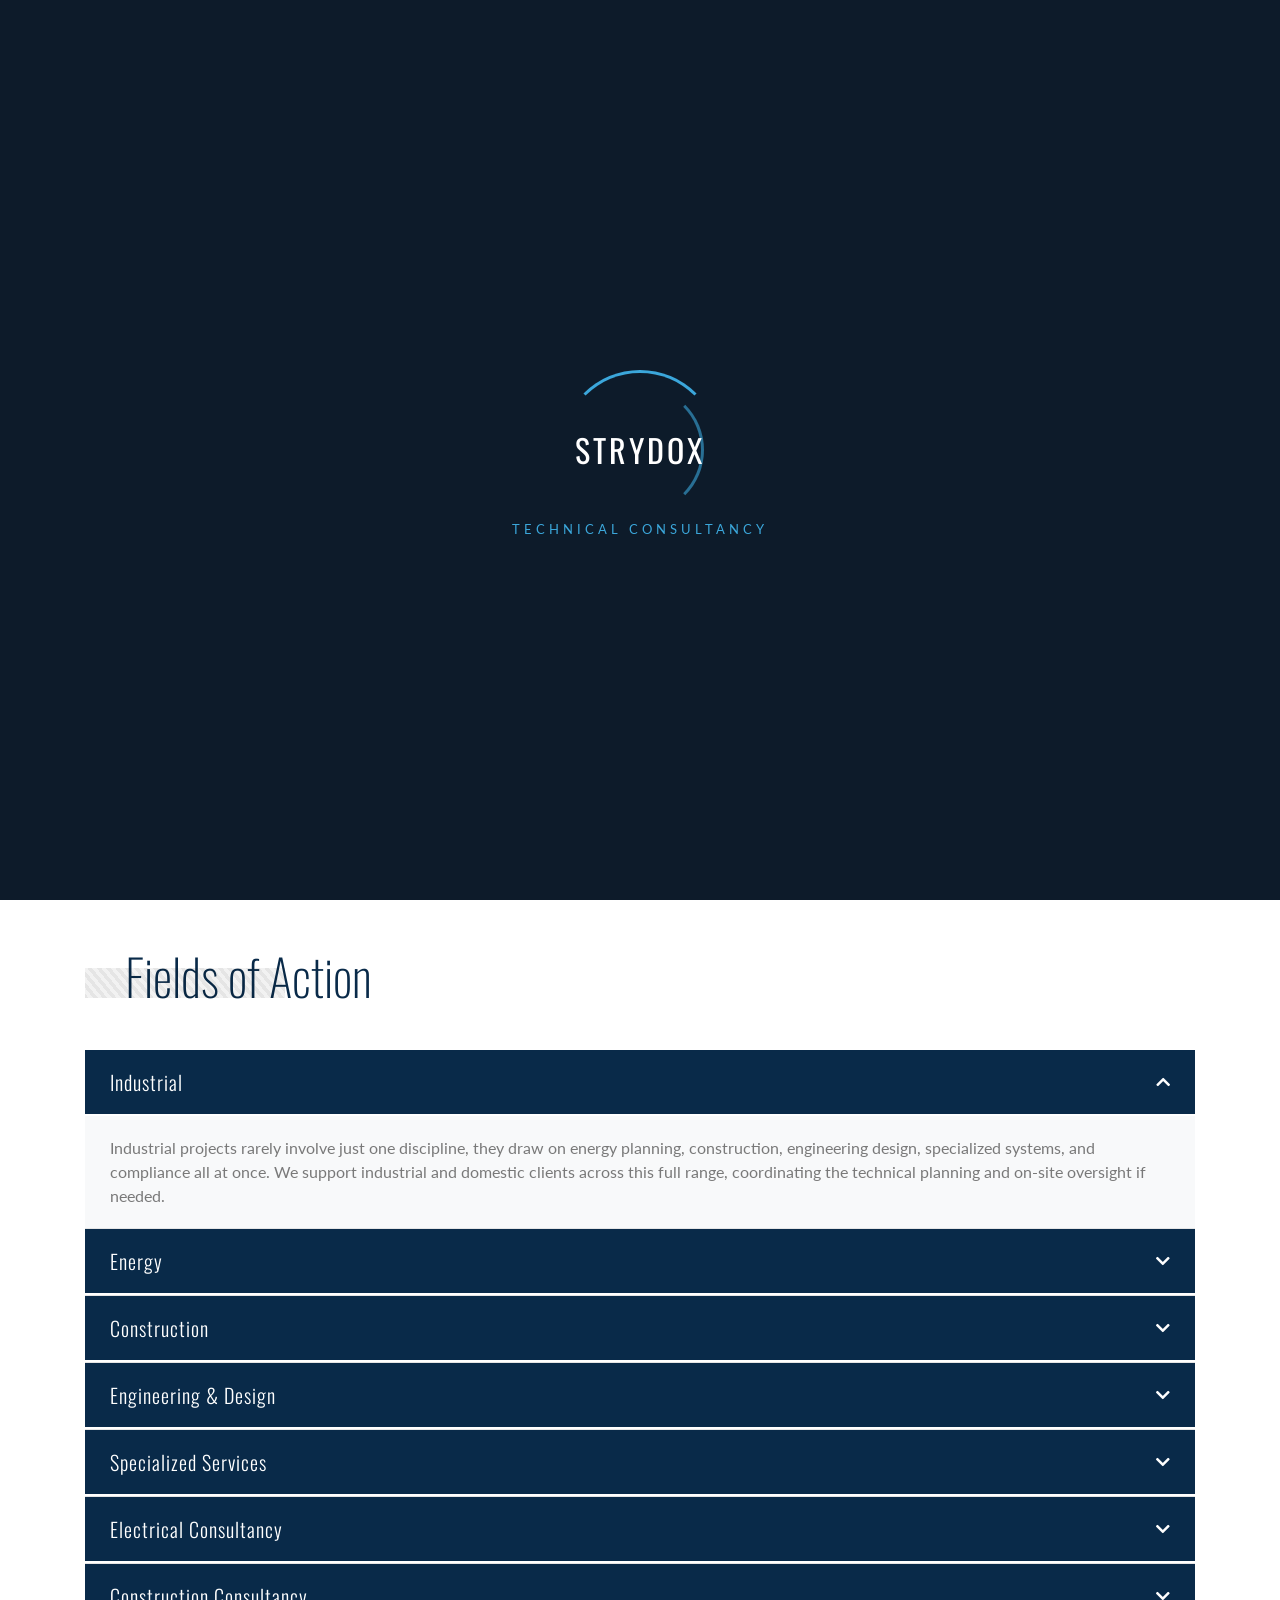
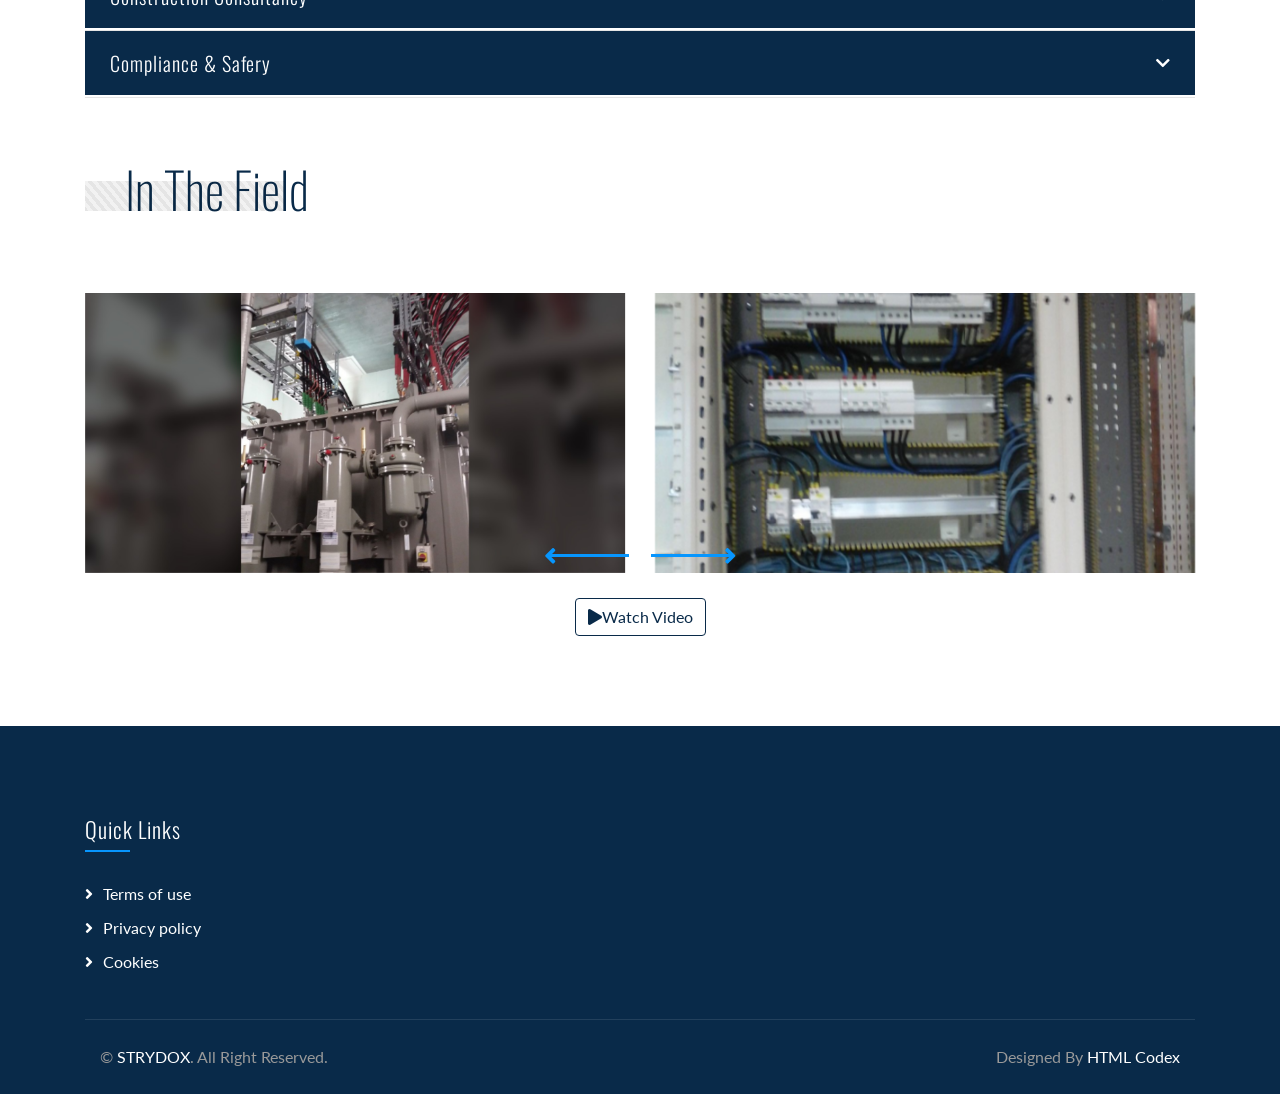
<file: index.html>
<!DOCTYPE html>
<html lang="en">
    <head>
        <meta charset="utf-8">
        <title>STRYDOX - Technical Consultancy</title>
        <meta content="width=device-width, initial-scale=1.0" name="viewport">
        <meta content="Industrial Electrical Consultancy, Technical Drawings & Assembly Solutions" name="keywords">
        <meta content="Tools & Diagnostics, Protocoles & Procedures, Training & Knowledge Site" name="description">

        <!-- Favicon -->
        <link href="img/favicon.ico" rel="icon">

        <!-- Google Font -->
        <link href="https://fonts.googleapis.com/css2?family=Lato&family=Oswald:wght@200;300;400&display=swap" rel="stylesheet">
        
        <!-- CSS Libraries -->
        <link href="https://stackpath.bootstrapcdn.com/bootstrap/4.4.1/css/bootstrap.min.css" rel="stylesheet">
        <link href="https://cdnjs.cloudflare.com/ajax/libs/font-awesome/5.10.0/css/all.min.css" rel="stylesheet">
        <link href="lib/animate/animate.min.css" rel="stylesheet">
        <link href="lib/owlcarousel/assets/owl.carousel.min.css" rel="stylesheet">

        <!-- Template Stylesheet -->
        <link href="css/style.css" rel="stylesheet">
    </head>

    <body>
        <div id="preloader">
    <div class="preloader-logo-wrap">
        <div class="preloader-ring"></div>
        <div class="preloader-ring ring-2"></div>
        <div class="preloader-logo-text">STRYDOX</div>
    </div>
    <div class="preloader-tagline">TECHNICAL CONSULTANCY</div>
</div>
        
        <!-- Nav Bar Start -->
        <div class="navbar navbar-expand-lg bg-dark navbar-dark">
            <div class="container-fluid">
               <a href="index.html" class="navbar-brand" style="display: flex; align-items: center; gap: 12px;">
    <span class="brand-ring-wrap">
        <span class="brand-ring"></span>
        <span class="brand-ring ring-2"></span>
    </span>
<span style="display: flex; flex-direction: column; line-height: 1.1;">
        STRYDOX
        <span style="font-size: 1.2rem; font-weight: 400; letter-spacing: 1px;">SMARTECH & TOOLS</span>
                           <span style="font-size: 0.5rem; font-weight: 400; letter-spacing: 1px;">CONSULTANCY</span>
</a>
                <button type="button" class="navbar-toggler" data-toggle="collapse" data-target="#navbarCollapse">
                    <span class="navbar-toggler-icon"></span>
                </button>

                <div class="collapse navbar-collapse justify-content-between" id="navbarCollapse">
                    <div class="navbar-nav ml-auto">
    <a href="index.html" class="nav-item nav-link">Home</a>
    <a href="about.html" class="nav-item nav-link">About</a>
    <a href="service.html" class="nav-item nav-link">Service</a>
    <a href="memo.html" class="nav-item nav-link">Memo</a>                     
    <a href="contact.html" class="nav-item nav-link">Contact</a>
</div>
                        </div>
                        
                    </div>
                </div>
            </div>
        </div>
        <!-- Nav Bar End -->


  <!-- Carousel Start -->
        <div class="carousel">
            <div class="container-fluid">
                <div class="owl-carousel">
                    <div class="carousel-item">
                        <div class="carousel-img">
                            <img src="img/carousel-1.jpg" alt="Image">
                        </div>
                        <div class="carousel-text">
                            <h1>ELECTRICAL CONSULTANCY</h1>
                            <p>
                               Specialized technical advice on system design and services to improve performance, solve problems, and achieve objectives    
                            </p>
                        </div>
                    </div>
                    <div class="carousel-item">
                        <div class="carousel-img">
                            <img src="img/carousel-2.jpg" alt="Image">
                        </div>
                        <div class="carousel-text">
                            <h1>CONSTRUCTION CONSULTANCY</h1>
                            <p>
                             Expert advisory, management, and technical services to support building projects, from initial steps to execution and closeout   
                            </p>
                        </div>
                    </div>
                    <div class="carousel-item">
                        <div class="carousel-img">
                            <img src="img/carousel-3.jpg" alt="Image">
                        </div>
                        <div class="carousel-text">
                            <h1>STUDIES & DESIGNS</h1>
                            <p>
                              Analytical and planning before physical work begins, where ideas, requirements, and site realities get translated into technical documentation    
                            </p>
                        </div>
                    </div>
                    <div class="carousel-item">
    <div class="carousel-img">
        <img src="img/carousel-4.jpg" alt="Image">
    </div>
    <div class="carousel-text">
        <h1>RELIABILITY SOLUTIONS</h1>
        <p>
         A proactive approach to keeping systems and infrastructure dependable, identifying failure risks before they happen.    
        </p>
    </div>
</div>
<div class="carousel-item">
    <div class="carousel-img">
        <img src="img/carousel-5.jpg" alt="Image">
    </div>
    <div class="carousel-text">
        <h1>SPECIALIZED SERVICES</h1>
        <p>
          Renewable hydro and solar energy sources Integration and storage systems into electrical grids   
        </p>
    </div>
</div>
<div class="carousel-item">
    <div class="carousel-img">
        <img src="img/carousel-6.jpg" alt="Image">
    </div>
    <div class="carousel-text">
        <h1>MONITORING & SUPPORT</h1>
        <p>
          Visual inspection and on-site support during equipment interventions, detecting issues early and guiding the right response    
        </p>
    </div>
</div>
<div class="carousel-item">
    <div class="carousel-img">
        <img src="img/carousel-7.jpg" alt="Image">
    </div>
    <div class="carousel-text">
        <h1>QUICK ASSISTANCE</h1>
        <p>
          Need fast diagnostic support? Try INTrouble, our industrial electrical diagnostics tool, built to help you troubleshoot equipment issues on the spot    
        </p>
    </div>
</div>
               </div>
            </div>
        </div>
        <!-- Carousel End -->

        <!-- Video Modal Start-->
        <div class="modal fade" id="videoModal" tabindex="-1" role="dialog" aria-labelledby="exampleModalLabel" aria-hidden="true">
            <div class="modal-dialog" role="document">
                <div class="modal-content">
                    <div class="modal-body">
                        <button type="button" class="close" data-dismiss="modal" aria-label="Close">
                            <span aria-hidden="true">&times;</span>
                        </button>        
                        <!-- 16:9 aspect ratio -->
                        <div class="embed-responsive embed-responsive-16by9">
                            <iframe class="embed-responsive-item" src="" id="video"  allowscriptaccess="always" allow="autoplay"></iframe>
                        </div>
                    </div>
                </div>
            </div>
        </div> 
        <!-- Video Modal End -->

<!-- Fields of Action Start -->
<div class="service">
    <div class="container">
        <div class="section-header">
            <h2>Fields of Action</h2>
        </div>
        <div class="accordion" id="serviceAccordion">

            <div class="service-acc-item">
                <div class="service-acc-header" data-toggle="collapse" data-target="#svc1">
                    <h3>Industrial</h3>
                    <i class="fa fa-chevron-down"></i>
                </div>
                <div id="svc1" class="collapse show" data-parent="#serviceAccordion">
                    <p>Industrial projects rarely involve just one discipline, they draw on energy planning, construction, engineering design, specialized systems, and compliance all
at once. We support industrial and domestic  clients across this full range, coordinating the technical planning and on-site oversight if needed.
</p>
                </div>
            </div>

            <div class="service-acc-item">
                <div class="service-acc-header collapsed" data-toggle="collapse" data-target="#svc2">
                    <h3>Energy</h3>
                    <i class="fa fa-chevron-down"></i>
                </div>
                <div id="svc2" class="collapse" data-parent="#serviceAccordion">
                    <p>Energy takes many forms, it cannot be created or destroyed, only transformed from one form to another. This principle underlies both nature and modern technology, and it is the foundation of how we approach energy systems, through responsible use of energy resources, through innovation and the promotion of efficiency, all crucial for ensuring a sustainable future and protecting the environment.
                    </p>
                </div>
            </div>

            <div class="service-acc-item">
                <div class="service-acc-header collapsed" data-toggle="collapse" data-target="#svc3">
                    <h3>Construction</h3>
                    <i class="fa fa-chevron-down"></i>
                </div>
                <div id="svc3" class="collapse" data-parent="#serviceAccordion">
                    <p>Technically speaking, construction involves teams of engineers specializing in topography, soil structure, and rock mechanics, alongside structural and design engineers, who determine how and where to build. Their work covers the civil, industrial, and agricultural building sectors, reinforced-concrete, steel, and masonry design, along with the studies and calculations that validate a project before ground is broken.

</p>
                </div>
            </div>

            <div class="service-acc-item">
                <div class="service-acc-header collapsed" data-toggle="collapse" data-target="#svc4">
                    <h3>Engineering & Design</h3>
                    <i class="fa fa-chevron-down"></i>
                </div>
                <div id="svc4" class="collapse" data-parent="#serviceAccordion">
                    <p>The five fundamental questions of an engineer must always be taken into account, expressed as,
What needs to be done? (Solution/Project);
How should it be done? (Method/Technology);
Why is it done this way? (Technical Justification/Theory);
What is it for? (Purpose/Utility);
How much does it cost? (Budget/Efficiency).
These five pillars guide us, guide the engineering process, ensuring that a solution is not only technically viable, but also 
economically justified and useful for the client or society.
</p>
                </div>
            </div>

            <div class="service-acc-item">
                <div class="service-acc-header collapsed" data-toggle="collapse" data-target="#svc5">
                    <h3>Specialized Services</h3>
                    <i class="fa fa-chevron-down"></i>
                </div>
                <div id="svc5" class="collapse" data-parent="#serviceAccordion">
                    <p>Our specialized consultancy is centered on auxiliary systems for hydroelectric generators propelled by Francis/Kaplan turbine , along with growing experience in solar installations, that call for specific know-how, and where we can offer support that general electrical services don't cover.
Supporting renewable hydro energy integration, advice experimental analysis of circuits for DC/AC power conversion and inverter efficiency, switched-mode DC/AC power supplies, uninterruptible power supplies (UPS) and battery energy storage systems (BESS). 

</p>
                </div>
            </div>

            <div class="service-acc-item">
                <div class="service-acc-header collapsed" data-toggle="collapse" data-target="#svc6">
                    <h3>Electrical Consultancy</h3>
                    <i class="fa fa-chevron-down"></i>
                </div>
                <div id="svc6" class="collapse" data-parent="#serviceAccordion">
                    <p>Electrical consultancy covers a wide range of professional services focused on the design, analysis, optimization, and compliance of electrical systems, by conducting studies regarding short-circuit, load flow, arc flash, power balance and electrical protections, creating electrical drawings for power distribution, lighting, and control systems for commercial, industrial, and residential projects. 
Consultants act as the "DaVinci" of electrical infrastructure, focusing on the theoretical and regulatory framework, supporting renewable energy integration, power distribution and automation engineering, and emergency power systems, giving expert advice on feasibility, cost estimates, energy efficiency, and project management from design through implementation.
</p>
                </div>
            </div>

            <div class="service-acc-item">
                <div class="service-acc-header collapsed" data-toggle="collapse" data-target="#svc7">
                    <h3>Construction Consultancy</h3>
                    <i class="fa fa-chevron-down"></i>
                </div>
                <div id="svc7" class="collapse" data-parent="#serviceAccordion">
                    <p>Good results start before the work begins. This is the direction we guide clients by checking the location and land conditions, access to utilities and physical constraints. Following the course of the project by calculating and choosing reinforced concrete or steel and masonry structures, and construction costs, including interior partitioning and coverings, submitting a 3D preliminary image of a building to the client attention. Then the construction execution project will be released, consisting of plans and drawings of the foundation, elevations, masonry, roof, and installation schemes.</p>
                </div>
            </div>

            <div class="service-acc-item">
                <div class="service-acc-header collapsed" data-toggle="collapse" data-target="#svc8">
                    <h3>Compliance & Safery</h3>
                    <i class="fa fa-chevron-down"></i>
                </div>
                <div id="svc8" class="collapse" data-parent="#serviceAccordion">
                    <p>Meeting codes, standards, and safety requirements is not optional, it is foundational. We support clients with documentation, inspections, and ongoing guidance, performing risk assessments or audits, ensuring projects meet regulatory standards and norms compliant.

</p>
                </div>
            </div>

        </div>
    </div>
</div>
<!-- Fields of Action End -->
                 
         <!-- Blog Start -->
        <div class="blog">
            <div class="container">
                <div class="section-header">
                 <h2>In The Field</h2>
                </div>
                <div class="owl-carousel blog-carousel">
                        <div class="blog-item">
                        <div class="blog-img">
                            <img src="img/field-1.jpg" alt="In The Field">
                        </div>
                    </div>
                    <div class="blog-item">
                        <div class="blog-img">
                            <img src="img/field-2.jpg" alt="In The Field">
                        </div>
                    </div>
                    <div class="blog-item">
                        <div class="blog-img">
                            <img src="img/field-3.jpg" alt="In The Field">
                        </div>
                    </div>
                    <div class="blog-item">
                        <div class="blog-img">
                            <img src="img/field-4.jpg" alt="In The Field">
                        </div>
                    </div>
                    <div class="blog-item">
                        <div class="blog-img">
                            <img src="img/field-5.jpg" alt="In The Field">
                        </div>
                    </div>
                    <div class="blog-item">
                        <div class="blog-img">
                            <img src="img/field-6.jpg" alt="In The Field">
                        </div>
                    </div>
                    <div class="blog-item">
                        <div class="blog-img">
                            <img src="img/field-7.jpg" alt="In The Field">
                        </div>
                    </div>
                    <div class="blog-item">
                        <div class="blog-img">
                            <img src="img/field-8.jpg" alt="In The Field">
                        </div>
                    </div>
                    <div class="blog-item">
                        <div class="blog-img">
                            <img src="img/field-9.jpg" alt="In The Field">
                        </div>
                    </div>
                    <div class="blog-item">
                        <div class="blog-img">
                            <img src="img/field-10.jpg" alt="In The Field">
                        </div>
                    </div>
                    <div class="blog-item">
                        <div class="blog-img">
                            <img src="img/field-11.jpg" alt="In The Field">
                        </div>
                    </div>
                    <div class="blog-item">
                        <div class="blog-img">
                            <img src="img/field-12.jpg" alt="In The Field">
                        </div>
                    </div>
                    <div class="blog-item">
                        <div class="blog-img">
                            <img src="img/field-13.jpg" alt="In The Field">
                        </div>
                    </div>
                    <div class="blog-item">
                        <div class="blog-img">
                            <img src="img/field-14.jpg" alt="In The Field">
                        </div>
                    </div>
                    <div class="blog-item">
                        <div class="blog-img">
                            <img src="img/field-15.jpg" alt="In The Field">
                        </div>
                    </div>
                </div>
                <div class="carousel-btn" style="text-align: center; margin-top: 30px;">
                    <a class="btn btn-play" data-toggle="modal" data-src="https://www.youtube.com/embed/DWRcNpR6Kdc" data-target="#videoModal"><i class="fa fa-play"></i>Watch Video</a>
                </div>
            </div>
        </div>
        <!-- Blog End -->

     <!-- Footer Start -->
        <div class="footer">
            <div class="container">
                <div class="row">
                    <div class="col-lg-7">
                        <div class="row">
                            <div class="col-md-6">
                                <div class="footer-link">
                                    <h2>Quick Links</h2>
                                    <a href="terms.html">Terms of use</a>
                                    <a href="privacy.html">Privacy policy</a>
                                    <a href="cookies.html">Cookies</a>
                                </div>
                            </div>
                        </div>
                    </div>
                </div>
            </div>
            <div class="container copyright">
                <div class="row">
                    <div class="col-md-6">
                        <p>&copy; <a href="#">STRYDOX</a>. All Right Reserved.</p>
                    </div>
                    <div class="col-md-6">
                        <p>Designed By <a href="https://htmlcodex.com">HTML Codex</a></p>
                    </div>
                </div>
            </div>
        </div>
        <!-- Footer End -->

        <a href="#" class="back-to-top"><i class="fa fa-chevron-up"></i></a>

        <!-- JavaScript Libraries -->
        <script src="https://code.jquery.com/jquery-3.4.1.min.js"></script>
        <script src="https://stackpath.bootstrapcdn.com/bootstrap/4.4.1/js/bootstrap.bundle.min.js"></script>
        <script src="lib/easing/easing.min.js"></script>
        <script src="lib/owlcarousel/owl.carousel.min.js"></script>
        <script src="lib/waypoints/waypoints.min.js"></script>
        <script src="lib/counterup/counterup.min.js"></script>
        
        <!-- Contact Javascript File -->
        <script src="mail/jqBootstrapValidation.min.js"></script>
        <script src="mail/contact.js"></script>

        <!-- Template Javascript -->
        <script src="js/main.js"></script>
        <script>
    window.addEventListener('load', function () {
        setTimeout(function () {
            document.getElementById('preloader').classList.add('fade-out');
        }, 1700);
    });
</script>
    </body>
</html>
</file>
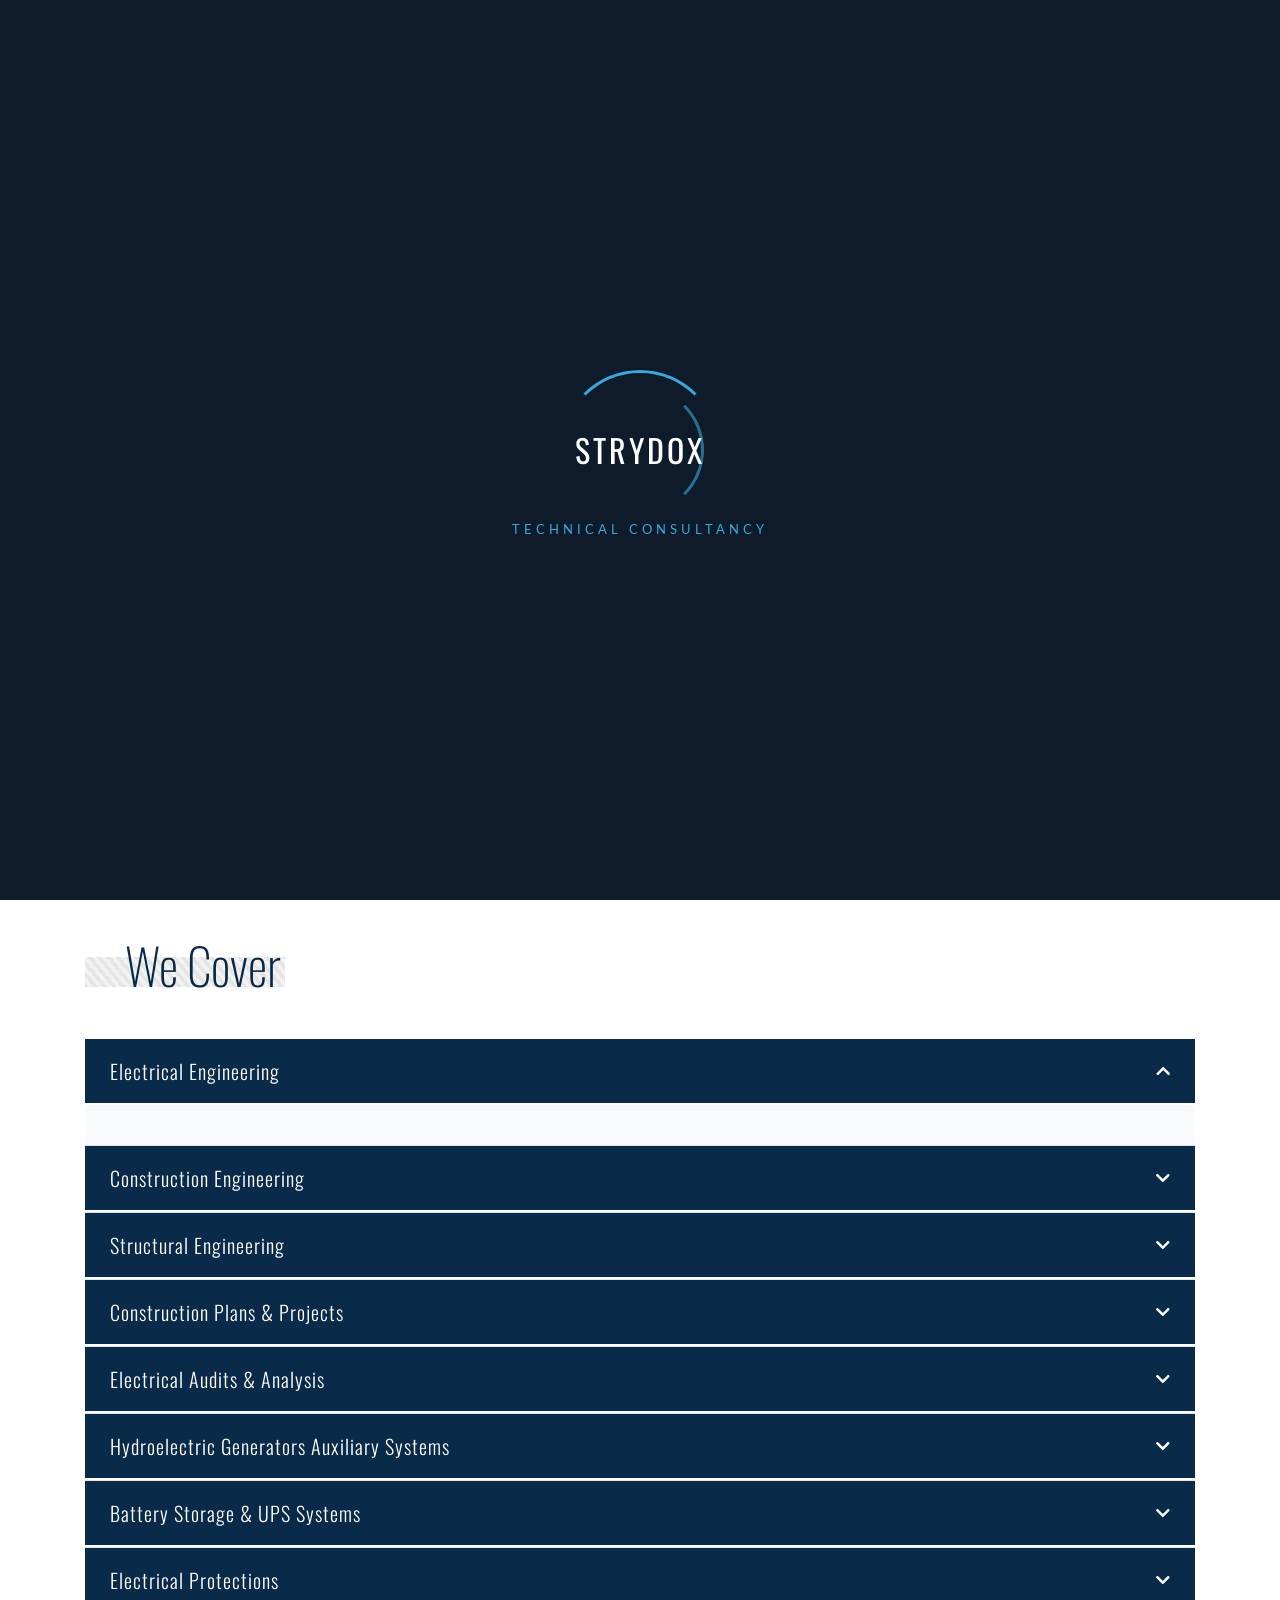
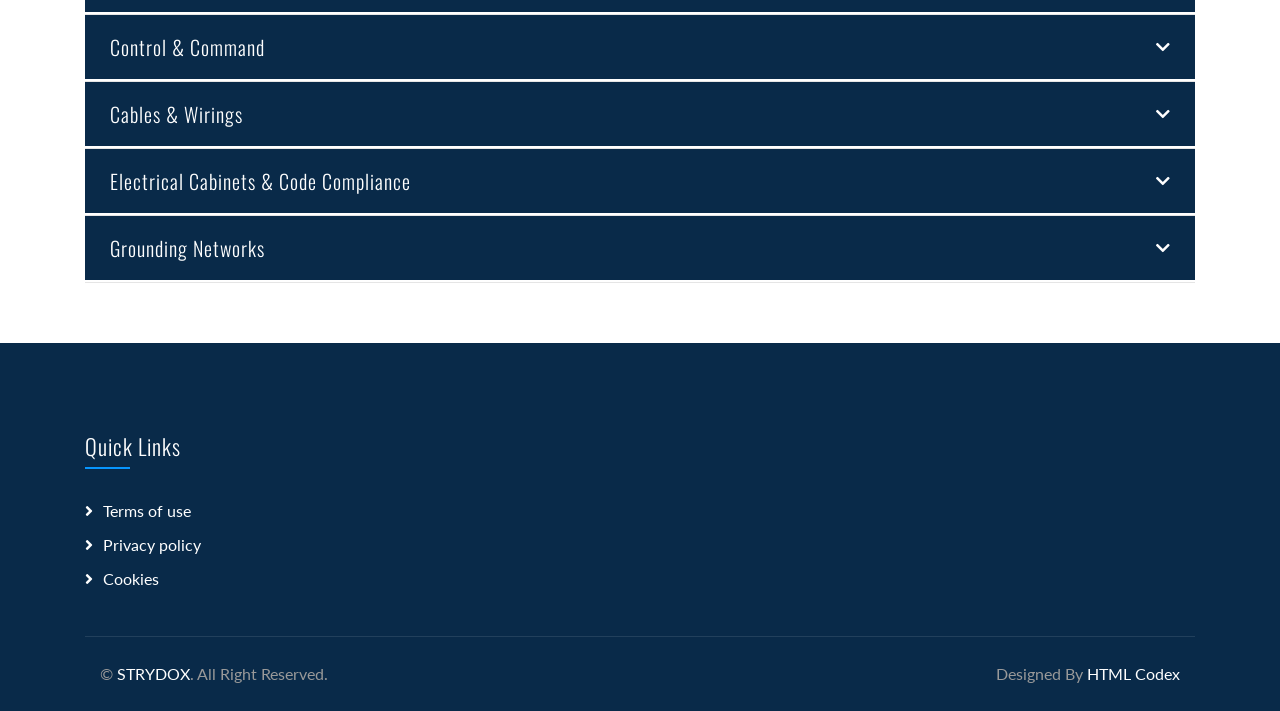
<file: about.html>
<!DOCTYPE html>
<html lang="en">
    <head>
       <meta charset="utf-8">
<title>STRYDOX - Technical Consultancy</title>
<meta content="width=device-width, initial-scale=1.0" name="viewport">
<meta content="Electrical consultancy, Technical drawings and wiring cabinets" name="keywords">
<meta content="STRYDOX provides technical consultancy services, Industrial studies and procedures." name="description">

        <!-- Favicon -->
        <link href="img/favicon.ico" rel="icon">

        <!-- Google Font -->
        <link href="https://fonts.googleapis.com/css2?family=Lato&family=Oswald:wght@200;300;400&display=swap" rel="stylesheet">
        
        <!-- CSS Libraries -->
        <link href="https://stackpath.bootstrapcdn.com/bootstrap/4.4.1/css/bootstrap.min.css" rel="stylesheet">
        <link href="https://cdnjs.cloudflare.com/ajax/libs/font-awesome/5.10.0/css/all.min.css" rel="stylesheet">
        <link href="lib/animate/animate.min.css" rel="stylesheet">
        <link href="lib/owlcarousel/assets/owl.carousel.min.css" rel="stylesheet">

        <!-- Template Stylesheet -->
        <link href="css/style.css" rel="stylesheet">
    </head>

    <body class="page">

        <div id="preloader">
            <div class="preloader-logo-wrap">
                <div class="preloader-ring"></div>
                <div class="preloader-ring ring-2"></div>
                <div class="preloader-logo-text">STRYDOX</div>
            </div>
            <div class="preloader-tagline">TECHNICAL CONSULTANCY</div>
        </div>

        <!-- Nav Bar Start -->
        <div class="navbar navbar-expand-lg bg-dark navbar-dark">
            <div class="container-fluid">
                <a href="index.html" class="navbar-brand" style="display: flex; align-items: center; gap: 12px;">
                    <span class="brand-ring-wrap">
                        <span class="brand-ring"></span>
                        <span class="brand-ring ring-2"></span>
                    </span>
                   <span style="display: flex; flex-direction: column; line-height: 1.1;">
        STRYDOX
        <span style="font-size: 1.2rem; font-weight: 400; letter-spacing: 1px;">SMARTECH & TOOLS Ltd</span>
                       <span style="font-size: 0.5rem; font-weight: 400; letter-spacing: 1px;">CONSULTANCY</span>
                </a>
                <button type="button" class="navbar-toggler" data-toggle="collapse" data-target="#navbarCollapse">
                    <span class="navbar-toggler-icon"></span>
                </button>

                <div class="collapse navbar-collapse justify-content-between" id="navbarCollapse">
                    <div class="navbar-nav ml-auto">
    <a href="index.html" class="nav-item nav-link">Home</a>
    <a href="about.html" class="nav-item nav-link">About</a>
    <a href="service.html" class="nav-item nav-link">Service</a>
      <a href="memo.html" class="nav-item nav-link">Memo</a>                    
       <a href="contact.html" class="nav-item nav-link">Contact</a>
                          </div>
                        </div>
                    </div>
                </div>
            </div>
        </div>
        <!-- Nav Bar End -->
        

        <div class="breadcrumb-wrapper mt-125">
    <div class="container">
        <a href="index.html">Home</a> <span>|</span> <span>About</span>
    </div>
</div>

        
        <!-- About Start -->
        <div class="about mt-125">
            <div class="container">
                <div class="row align-items-center">
                    <div class="col-md-12">
                        <div class="section-header">
                            <h2>Behind the Work</h2>
                        </div>
                        <div class="about-text">
                            <p>
                                Reunited in a  team specialized in technical consulting, we offer  across electrical engineering and automation, and civil, industrial, agricultural construction, and structural engineering. We guide projects through integration solutions, planning and drawings, related studies and procedures, and  monitoring and controlling work to ensure all aspects, including safety audits and risk assessments, are aligned with the project plan and quality standards. 
                            </p>
                            <p>
                                Our team also covers the field of hydro power plant electricity production, providing on-site assistance for hydro generator auxiliary systems.
                            </p>
                        </div>
                    </div>
                </div>
            </div>
        </div>
        <!-- About End -->


        <!-- Feature Start -->
        <div class="feature">
            <div class="container">
                <div class="row align-items-end">
                    <div class="col-md-12">
                        <div class="section-header">
                         
                            <h2>The Group</h2>
                        </div>
                        <p>
                            Our group brings independent, specific engineering vision to every project, built on direct work in industrial electrical systems and civil constructions. The goal is always the same, solutions that perform reliably in the field. From technical studies and drawings, from energy distribution cabinet to automation solutions, to structural engineering and civil construction design, we work as an extension of your team, bringing expertise exactly where it is needed. We combine engineering experience with a personalized approach so that each solution fits your requirements.
                        </p>
                    </div>
                </div>
            </div>
        </div>
        <!-- Feature End -->

<!-- Consultancy We Do Start -->
<div class="service">
    <div class="container">
        <div class="section-header">
            <h2>We Cover</h2>
        </div>
        <div class="accordion" id="consultancyAccordion">

            <div class="service-acc-item">
                <div class="service-acc-header" data-toggle="collapse" data-target="#cwd1">
                    <h3>Electrical Engineering</h3>
                    <i class="fa fa-chevron-down"></i>
                </div>
                <div id="cwd1" class="collapse show" data-parent="#consultancyAccordion">
                    <p></p>
                </div>
            </div>

            <div class="service-acc-item">
                <div class="service-acc-header collapsed" data-toggle="collapse" data-target="#cwd2">
                    <h3>Construction Engineering</h3>
                    <i class="fa fa-chevron-down"></i>
                </div>
                <div id="cwd2" class="collapse" data-parent="#consultancyAccordion">
                    <p></p>
                </div>
            </div>

            <div class="service-acc-item">
                <div class="service-acc-header collapsed" data-toggle="collapse" data-target="#cwd3">
                    <h3>Structural Engineering</h3>
                    <i class="fa fa-chevron-down"></i>
                </div>
                <div id="cwd3" class="collapse" data-parent="#consultancyAccordion">
                    <p></p>
                </div>
            </div>

            <div class="service-acc-item">
                <div class="service-acc-header collapsed" data-toggle="collapse" data-target="#cwd4">
                    <h3>Construction Plans & Projects</h3>
                    <i class="fa fa-chevron-down"></i>
                </div>
                <div id="cwd4" class="collapse" data-parent="#consultancyAccordion">
                    <p></p>
                </div>
            </div>

            <div class="service-acc-item">
                <div class="service-acc-header collapsed" data-toggle="collapse" data-target="#cwd5">
                    <h3>Electrical Audits & Analysis</h3>
                    <i class="fa fa-chevron-down"></i>
                </div>
                <div id="cwd5" class="collapse" data-parent="#consultancyAccordion">
                    <p></p>
                </div>
            </div>

            <div class="service-acc-item">
                <div class="service-acc-header collapsed" data-toggle="collapse" data-target="#cwd6">
                    <h3>Hydroelectric Generators Auxiliary Systems</h3>
                    <i class="fa fa-chevron-down"></i>
                </div>
                <div id="cwd6" class="collapse" data-parent="#consultancyAccordion">
                    <p></p>
                </div>
            </div>

            <div class="service-acc-item">
                <div class="service-acc-header collapsed" data-toggle="collapse" data-target="#cwd7">
                    <h3>Battery Storage & UPS Systems</h3>
                    <i class="fa fa-chevron-down"></i>
                </div>
                <div id="cwd7" class="collapse" data-parent="#consultancyAccordion">
                    <p></p>
                </div>
            </div>

            <div class="service-acc-item">
                <div class="service-acc-header collapsed" data-toggle="collapse" data-target="#cwd8">
                    <h3>Electrical Protections</h3>
                    <i class="fa fa-chevron-down"></i>
                </div>
                <div id="cwd8" class="collapse" data-parent="#consultancyAccordion">
                    <p></p>
                </div>
            </div>

            <div class="service-acc-item">
                <div class="service-acc-header collapsed" data-toggle="collapse" data-target="#cwd9">
                    <h3>Control & Command</h3>
                    <i class="fa fa-chevron-down"></i>
                </div>
                <div id="cwd9" class="collapse" data-parent="#consultancyAccordion">
                    <p></p>
                </div>
            </div>

            <div class="service-acc-item">
                <div class="service-acc-header collapsed" data-toggle="collapse" data-target="#cwd10">
                    <h3>Cables & Wirings</h3>
                    <i class="fa fa-chevron-down"></i>
                </div>
                <div id="cwd10" class="collapse" data-parent="#consultancyAccordion">
                    <p></p>
                </div>
            </div>

            <div class="service-acc-item">
                <div class="service-acc-header collapsed" data-toggle="collapse" data-target="#cwd11">
                    <h3>Electrical Cabinets & Code Compliance</h3>
                    <i class="fa fa-chevron-down"></i>
                </div>
                <div id="cwd11" class="collapse" data-parent="#consultancyAccordion">
                    <p></p>
                </div>
            </div>

            <div class="service-acc-item">
                <div class="service-acc-header collapsed" data-toggle="collapse" data-target="#cwd12">
                    <h3>Grounding Networks</h3>
                    <i class="fa fa-chevron-down"></i>
                </div>
                <div id="cwd12" class="collapse" data-parent="#consultancyAccordion">
                    <p></p>
                </div>
            </div>

        </div>
    </div>
</div>
<!-- Consultancy We Do End -->
        
      <!-- Footer Start -->
        <div class="footer">
            <div class="container">
                <div class="row">
                    <div class="col-lg-7">
                        <div class="row">
                            <div class="col-md-6">
                                <div class="footer-link">
                                    <h2>Quick Links</h2>
                                    <a href="terms.html">Terms of use</a>
                                    <a href="privacy.html">Privacy policy</a>
                                    <a href="cookies.html">Cookies</a>
                                </div>
                            </div>
                        </div>
                    </div>
                </div>
            </div>
            <div class="container copyright">
                <div class="row">
                    <div class="col-md-6">
                        <p>&copy; <a href="#">STRYDOX</a>. All Right Reserved.</p>
                    </div>
                    <div class="col-md-6">
                        <p>Designed By <a href="https://htmlcodex.com">HTML Codex</a></p>
                    </div>
                </div>
            </div>
        </div>
        <!-- Footer End -->

        <a href="#" class="back-to-top"><i class="fa fa-chevron-up"></i></a>

        <!-- JavaScript Libraries -->
        <script src="https://code.jquery.com/jquery-3.4.1.min.js"></script>
        <script src="https://stackpath.bootstrapcdn.com/bootstrap/4.4.1/js/bootstrap.bundle.min.js"></script>
        <script src="lib/easing/easing.min.js"></script>
        <script src="lib/owlcarousel/owl.carousel.min.js"></script>
        <script src="lib/waypoints/waypoints.min.js"></script>
        <script src="lib/counterup/counterup.min.js"></script>
        
        <!-- Contact Javascript File -->
        <script src="mail/jqBootstrapValidation.min.js"></script>
        <script src="mail/contact.js"></script>

        <!-- Template Javascript -->
        <script src="js/main.js"></script>

        <script>
            window.addEventListener('load', function () {
                setTimeout(function () {
                    document.getElementById('preloader').classList.add('fade-out');
                }, 1700);
            });
        </script>
    </body>
</html>
</file>
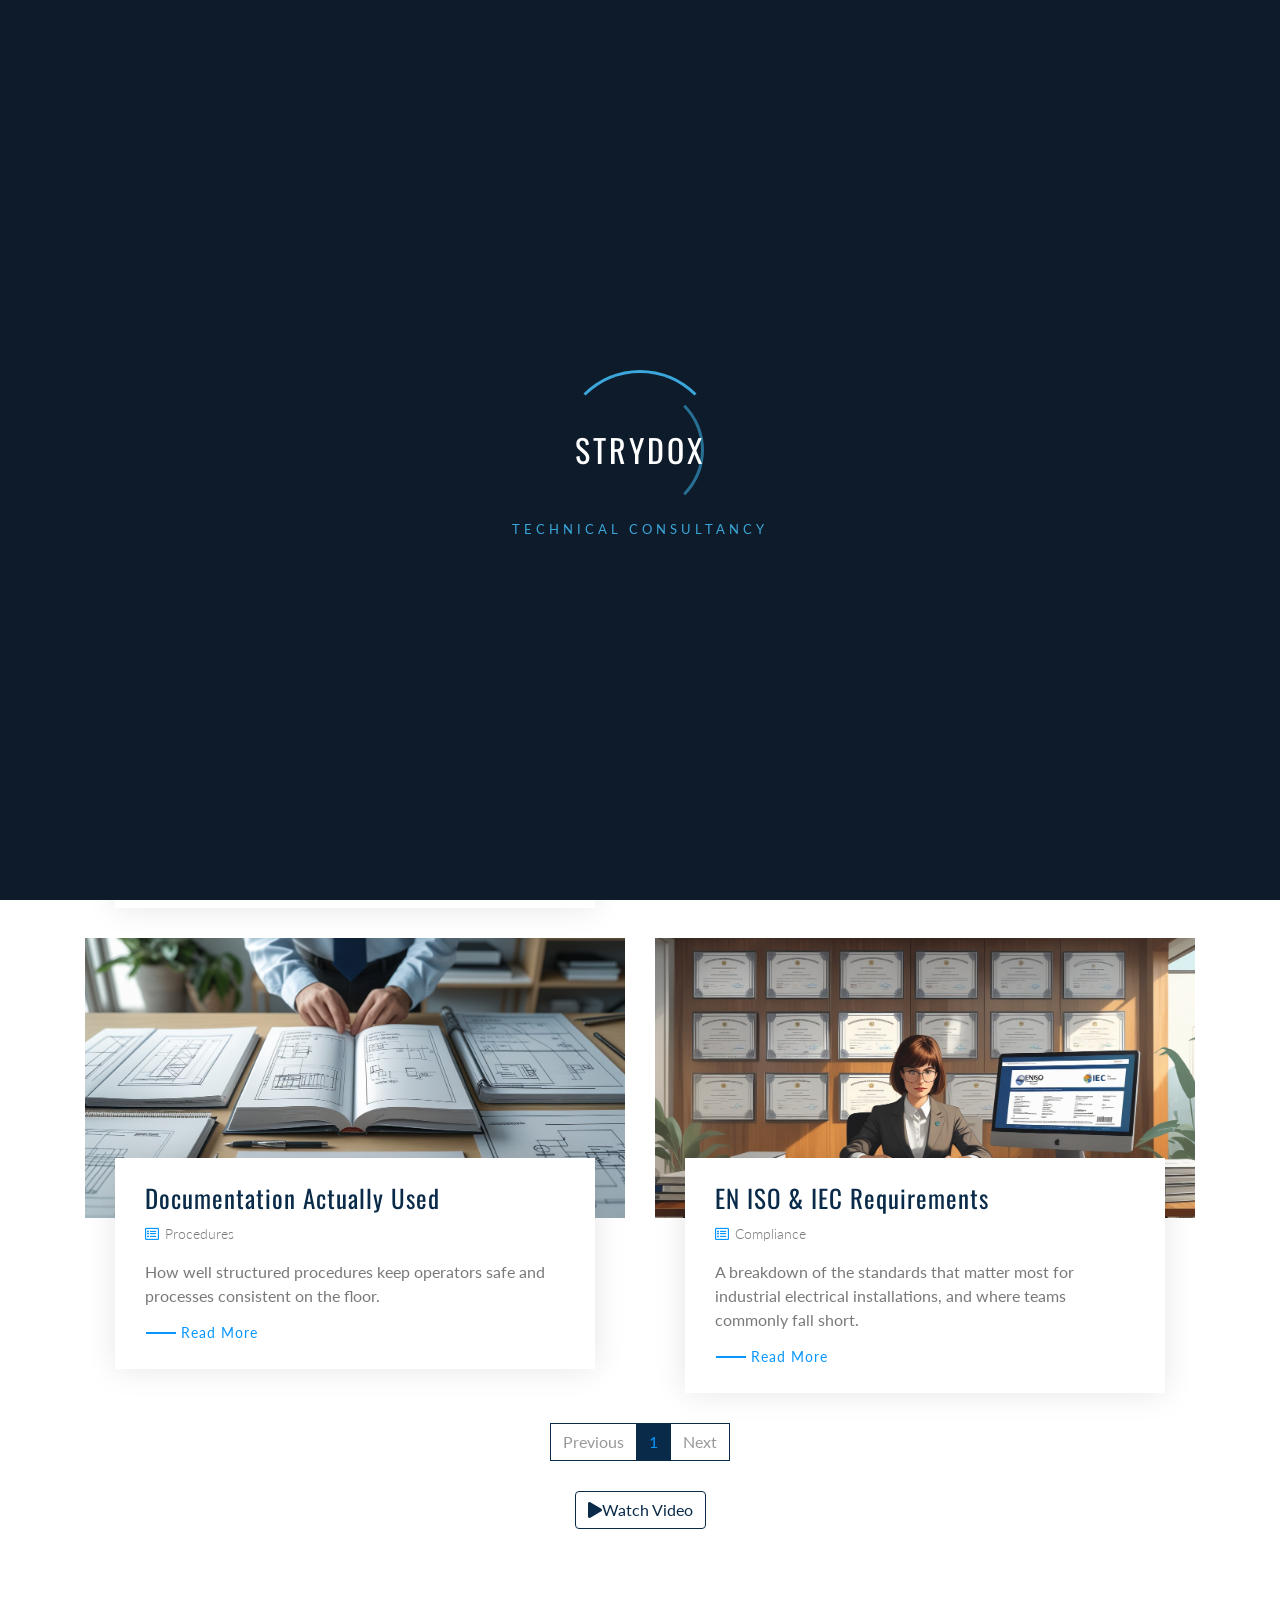
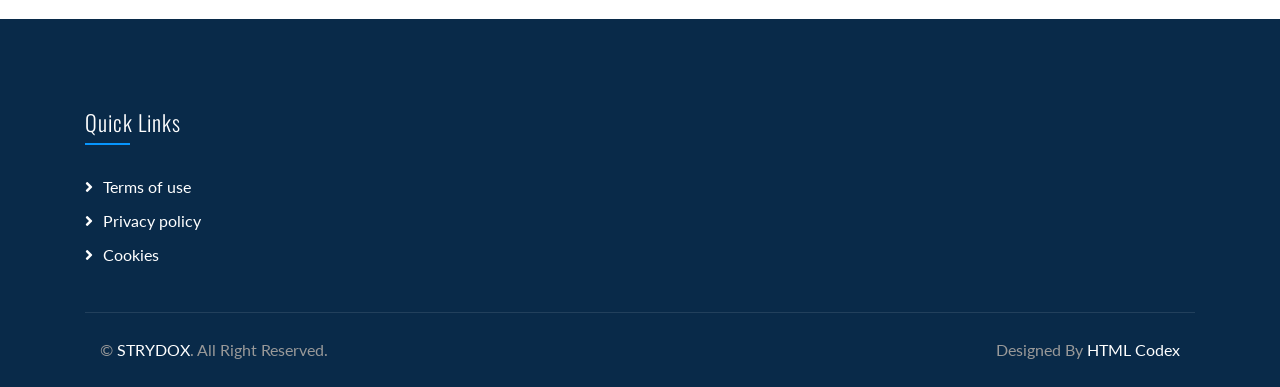
<file: blog.html>
<!DOCTYPE html>
<html lang="en">
    <head>
        <meta charset="utf-8">
        <title>STRYDOX - Technical Consultancy</title>
        <meta content="width=device-width, initial-scale=1.0" name="viewport">
        <meta content="Industrial Electrical Consultancy, Technical Drawings & Assembly Solutions" name="keywords">
        <meta content="Tools & Diagnostics, Studies & Procedures, Training & Knowledge Site" name="description">

        <!-- Favicon -->
        <link href="img/favicon.ico" rel="icon">

        <!-- Google Font -->
        <link href="https://fonts.googleapis.com/css2?family=Lato&family=Oswald:wght@200;300;400&display=swap" rel="stylesheet">
        
        <!-- CSS Libraries -->
        <link href="https://stackpath.bootstrapcdn.com/bootstrap/4.4.1/css/bootstrap.min.css" rel="stylesheet">
        <link href="https://cdnjs.cloudflare.com/ajax/libs/font-awesome/5.10.0/css/all.min.css" rel="stylesheet">
        <link href="lib/animate/animate.min.css" rel="stylesheet">
        <link href="lib/owlcarousel/assets/owl.carousel.min.css" rel="stylesheet">

        <!-- Template Stylesheet -->
        <link href="css/style.css" rel="stylesheet">
    </head>

    <body class="page">

        <div id="preloader">
            <div class="preloader-logo-wrap">
                <div class="preloader-ring"></div>
                <div class="preloader-ring ring-2"></div>
                <div class="preloader-logo-text">STRYDOX</div>
            </div>
            <div class="preloader-tagline">TECHNICAL CONSULTANCY</div>
        </div>

        <!-- Nav Bar Start -->
        <div class="navbar navbar-expand-lg bg-dark navbar-dark">
            <div class="container-fluid">
                <a href="index.html" class="navbar-brand" style="display: flex; align-items: center; gap: 12px;">
                    <span class="brand-ring-wrap">
                        <span class="brand-ring"></span>
                        <span class="brand-ring ring-2"></span>
                    </span>
                    STRYDOX
                </a>
                <button type="button" class="navbar-toggler" data-toggle="collapse" data-target="#navbarCollapse">
                    <span class="navbar-toggler-icon"></span>
                </button>

                <div class="collapse navbar-collapse justify-content-between" id="navbarCollapse">
                    <div class="navbar-nav ml-auto">
    <a href="index.html" class="nav-item nav-link">Home</a>
    <a href="about.html" class="nav-item nav-link">About</a>
    <a href="service.html" class="nav-item nav-link">Service</a>
    <a href="blog.html" class="nav-item nav-link">Blog</a>
    <a href="memo.html" class="nav-item nav-link">Memo</a>
    <a href="contact.html" class="nav-item nav-link">Contact</a>
                         </div>
                        </div>
                       </div>
                </div>
            </div>
        </div>
        <!-- Nav Bar End -->
        
        <div class="breadcrumb-wrapper mt-125">
    <div class="container">
        <a href="index.html">Home</a> <span>|</span> <span>Blog</span>
    </div>
</div>
      <!-- Blog Start -->
<div class="blog blog-page mt-125">
    <div class="container">
        <div class="section-header">
          <h2>Blog</h2>
        </div>
        <div class="row">
            <div class="col-md-6">
                <div class="blog-item">
                    <div class="blog-img">
                        <img src="img/blog-5.jpg" alt="Blog">
                    </div>
                    <div class="blog-content">
                        <h2 class="blog-title">Discrete solution for modern electrical panels</h2>
                        <div class="blog-meta">
                            <i class="fa fa-list-alt"></i>
                            <a href="">Automation</a>
                            </div>
                        <div class="blog-text">
                            <p>
                              A practical look at the equipment used in the main, control and power conversion circuit, essential for smart relays and programmable logic controllers (PLC).
                            </p>
                            <a class="btn blog-toggle" data-toggle="collapse" href="#blogFull1" role="button" aria-expanded="false" aria-controls="blogFull1">Read More</a>
                            <div class="collapse" id="blogFull1">
                                <p>
                                   TEXT
                                </p>
                            </div>
                        </div>
                    </div>
                </div>
            </div>
            <div class="col-md-6">
                <div class="blog-item">
                    <div class="blog-img">
                        <img src="img/blog-6.jpg" alt="Blog">
                    </div>
                    <div class="blog-content">
                        <h2 class="blog-title">Why Load Studies Matter Before You Build</h2>
                        <div class="blog-meta">
                            <i class="fa fa-list-alt"></i>
                            <a href="">Studies</a>
                            </div>
                        <div class="blog-text">
                            <p>
                                Skipping the study now often means costly rework later.
                            </p>
                            <a class="btn blog-toggle" data-toggle="collapse" href="#blogFull2" role="button" aria-expanded="false" aria-controls="blogFull2">Read More</a>
                            <div class="collapse" id="blogFull2">
                                <p>
                                   TEXT
                                </p>
                            </div>
                        </div>
                    </div>
                </div>
            </div>
            <div class="col-md-6">
                <div class="blog-item">
                    <div class="blog-img">
                        <img src="img/blog-7.jpg" alt="Blog">
                    </div>
                    <div class="blog-content">
                        <h2 class="blog-title">Documentation Actually Used</h2>
                        <div class="blog-meta">
                            <i class="fa fa-list-alt"></i>
                            <a href="">Procedures</a>
                             </div>
                        <div class="blog-text">
                            <p>
                                How well structured procedures keep operators safe and processes consistent on the floor.
                            </p>
                            <a class="btn blog-toggle" data-toggle="collapse" href="#blogFull3" role="button" aria-expanded="false" aria-controls="blogFull3">Read More</a>
                            <div class="collapse" id="blogFull3">
                                <p>
Technical documentation, is structured information that explains how a product works, how to build it, and how to use it, serving both internal developers and external users, split into product and process documentation.
Effective documentation starts as a pre-study draft, calculations and feasibility work done before development, serving as a blueprint that keeps the final product aligned with scope.
The first document encountered, providing a project overview, purpose, setup instructions, and entry points.
Details endpoints, parameters, and performance responses of the integrating with the general electric system.
User manuals, guides for end-users on how to operate features, troubleshoot issues, and perform common tasks.
Architecture and design, diagrams and descriptions of electrical system components, data and design principles for engineering teams.
Project plans and roadmaps are themselves outlines milestones, timelines, and priorities to maintain the linear flow of the works.
Standard operating procedures, are step by step protocols for installing, instrumentation, commisioning, testing, and deployment into general electric system.
Changelogs, an extremely important process, is a running record of updates, bug fixes, and new features, organized by version, the basis for further technological modernization of electrical systems.
                                </p>
                            </div>
                        </div>
                    </div>
                </div>
            </div>
            <div class="col-md-6">
                <div class="blog-item">
                    <div class="blog-img">
                        <img src="img/blog-8.jpg" alt="Blog">
                    </div>
                    <div class="blog-content">
                        <h2 class="blog-title">EN ISO & IEC Requirements</h2>
                        <div class="blog-meta">
                            <i class="fa fa-list-alt"></i>
                            <a href="">Compliance</a>
                            </div>
                        <div class="blog-text">
                            <p>
                                A breakdown of the standards that matter most for industrial electrical installations, and where teams commonly fall short.
                            </p>
                            <a class="btn blog-toggle" data-toggle="collapse" href="#blogFull4" role="button" aria-expanded="false" aria-controls="blogFull4">Read More</a>
                            <div class="collapse" id="blogFull4">
                                <p>
                                   TEXT
                                </p>
                            </div>
                        </div>
                    </div>
                </div>
            </div>
        </div>
        <div class="row">
            <div class="col-12">
                <ul class="pagination justify-content-center">
                    <li class="page-item disabled"><a class="page-link" href="#">Previous</a></li>
                    <li class="page-item active"><a class="page-link" href="#">1</a></li>
                    <li class="page-item disabled"><a class="page-link" href="#">Next</a></li>
                </ul> 
            </div>
        </div>
        <div class="carousel-btn" style="text-align: center; margin-top: 30px;">
            <a class="btn btn-play" data-toggle="modal" data-src="https://www.youtube.com/embed/DWRcNpR6Kdc" data-target="#videoModal"><i class="fa fa-play"></i>Watch Video</a>
        </div>
    </div>
</div>
<!-- Blog End -->

<!-- Video Modal Start -->
<div class="modal fade" id="videoModal" tabindex="-1" role="dialog" aria-hidden="true">
    <div class="modal-dialog" role="document">
        <div class="modal-content">
            <div class="modal-body">
                <button type="button" class="close" data-dismiss="modal" aria-label="Close">&times;</button>
                <div class="embed-responsive embed-responsive-16by9">
                    <iframe class="embed-responsive-item" src="" id="videoIframe" allowfullscreen></iframe>
                </div>
            </div>
        </div>
    </div>
</div>
<!-- Video Modal End -->

<!-- Footer Start -->
        <div class="footer">
            <div class="container">
                <div class="row">
                    <div class="col-lg-7">
                        <div class="row">
                            <div class="col-md-6">
                                <div class="footer-link">
                                    <h2>Quick Links</h2>
                                    <a href="terms.html">Terms of use</a>
                                    <a href="privacy.html">Privacy policy</a>
                                    <a href="cookies.html">Cookies</a>
                                </div>
                            </div>
                        </div>
                    </div>
                </div>
            </div>
            <div class="container copyright">
                <div class="row">
                    <div class="col-md-6">
                        <p>&copy; <a href="#">STRYDOX</a>. All Right Reserved.</p>
                    </div>
                    <div class="col-md-6">
                        <p>Designed By <a href="https://htmlcodex.com">HTML Codex</a></p>
                    </div>
                </div>
            </div>
        </div>
        <!-- Footer End -->
        
       
        <a href="#" class="back-to-top"><i class="fa fa-chevron-up"></i></a>

        <!-- JavaScript Libraries -->
        <script src="https://code.jquery.com/jquery-3.4.1.min.js"></script>
        <script src="https://stackpath.bootstrapcdn.com/bootstrap/4.4.1/js/bootstrap.bundle.min.js"></script>
        <script src="lib/easing/easing.min.js"></script>
        <script src="lib/owlcarousel/owl.carousel.min.js"></script>
        <script src="lib/waypoints/waypoints.min.js"></script>
        <script src="lib/counterup/counterup.min.js"></script>
        
        <!-- Contact Javascript File -->
        <script src="mail/jqBootstrapValidation.min.js"></script>
        <script src="mail/contact.js"></script>

        <!-- Template Javascript -->
        <script src="js/main.js"></script>

        <script>
            window.addEventListener('load', function () {
                setTimeout(function () {
                    document.getElementById('preloader').classList.add('fade-out');
                }, 1700);
            });
        </script>

        <script>
        $('#videoModal').on('show.bs.modal', function (e) {
            var link = $(e.relatedTarget).data('src');
            $(this).find('#videoIframe').attr('src', link);
        });
        $('#videoModal').on('hide.bs.modal', function (e) {
            $(this).find('#videoIframe').attr('src', '');
        });
        </script>
        
        <script>
document.querySelectorAll('.blog-toggle').forEach(function(btn) {
    btn.addEventListener('click', function() {
        setTimeout(() => {
            btn.textContent = (btn.getAttribute('aria-expanded') === 'true') ? 'Read Less' : 'Read More';
        }, 10);
    });
});
</script>
    </body>
</html>
</file>
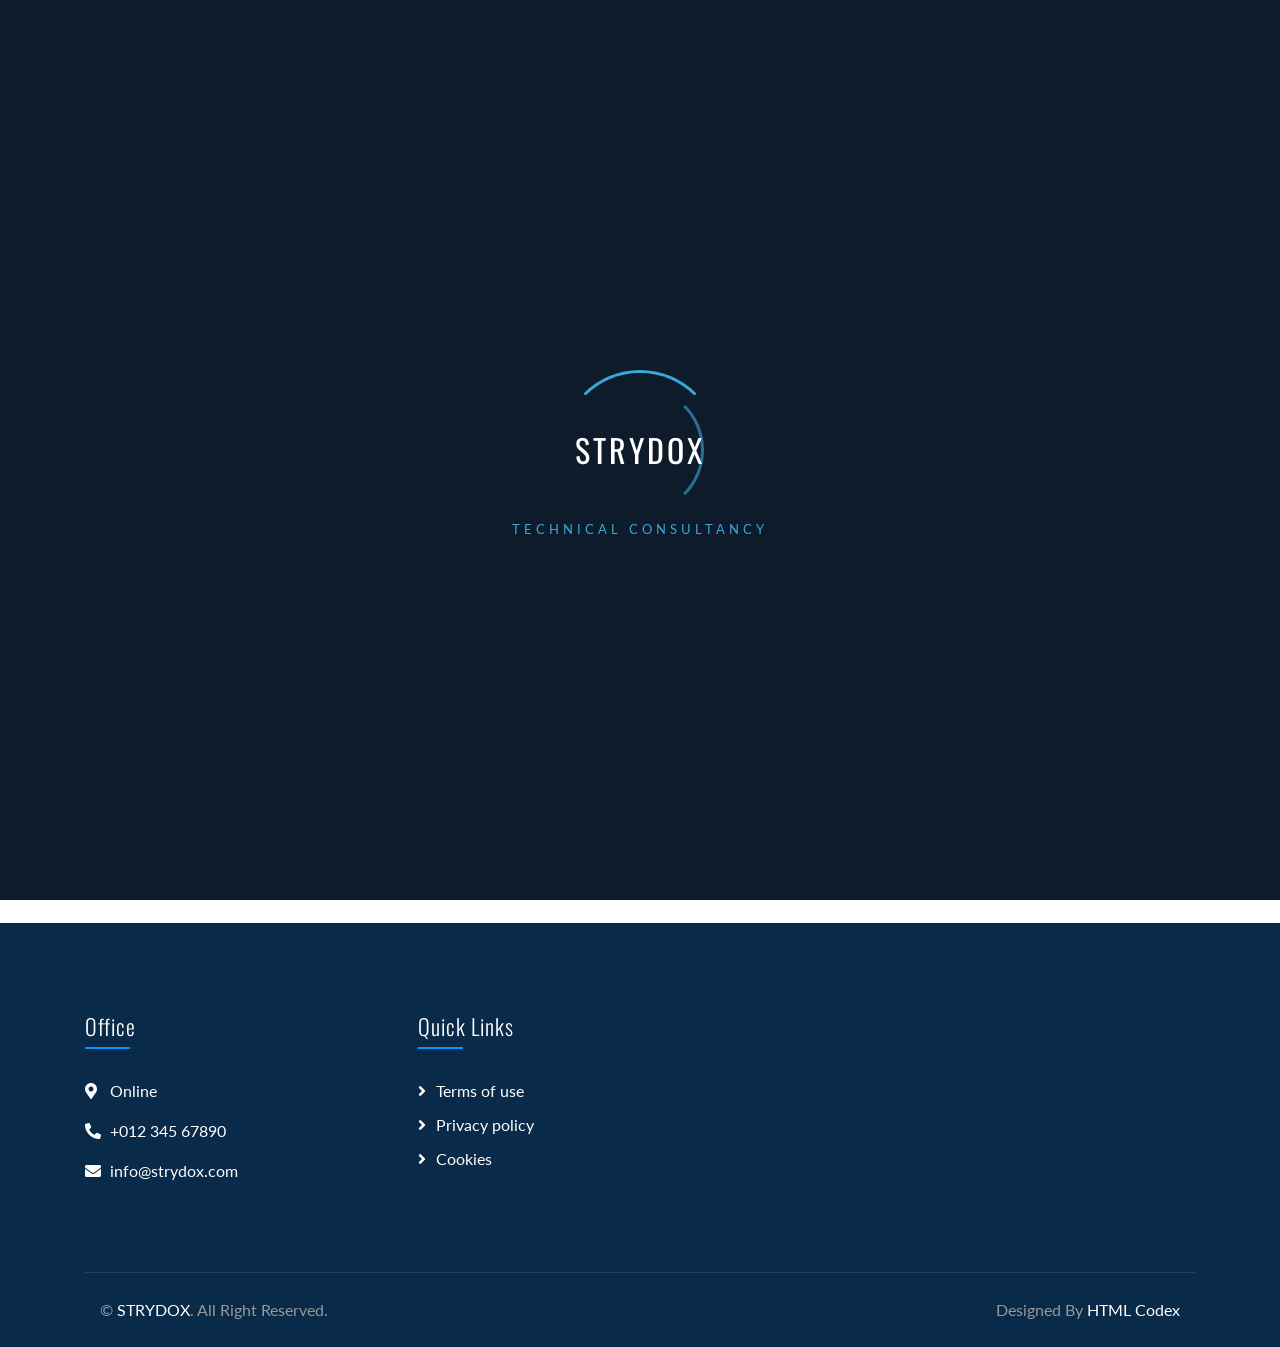
<file: contact.html>
<!DOCTYPE html>
<html lang="en">
    <head>
        <meta charset="utf-8">
        <title>STRYDOX - Technical Consultancy</title>
        <meta content="width=device-width, initial-scale=1.0" name="viewport">
        <meta content="Industrial Electrical Consultancy, Technical Drawings & Assembly Solutions" name="keywords">
        <meta content="Tools & Diagnostics, Studies & Procedures, Training & Knowledge Site" name="description">
        <link href="img/favicon.ico" rel="icon">
        <link href="https://fonts.googleapis.com/css2?family=Lato&family=Oswald:wght@200;300;400&display=swap" rel="stylesheet">
        <link href="https://stackpath.bootstrapcdn.com/bootstrap/4.4.1/css/bootstrap.min.css" rel="stylesheet">
        <link href="https://cdnjs.cloudflare.com/ajax/libs/font-awesome/5.10.0/css/all.min.css" rel="stylesheet">
        <link href="lib/animate/animate.min.css" rel="stylesheet">
        <link href="lib/owlcarousel/assets/owl.carousel.min.css" rel="stylesheet">
        <link href="css/style.css" rel="stylesheet">
    </head>
    <body class="page">
        <div id="preloader">
            <div class="preloader-logo-wrap">
                <div class="preloader-ring"></div>
                <div class="preloader-ring ring-2"></div>
                <div class="preloader-logo-text">STRYDOX</div>
            </div>
            <div class="preloader-tagline">TECHNICAL CONSULTANCY</div>
        </div>
        <div class="navbar navbar-expand-lg bg-dark navbar-dark">
            <div class="container-fluid">
                <a href="index.html" class="navbar-brand" style="display: flex; align-items: center; gap: 12px;">
                    <span class="brand-ring-wrap">
                        <span class="brand-ring"></span>
                        <span class="brand-ring ring-2"></span>
                    </span>
                  <span style="display: flex; flex-direction: column; line-height: 1.1;">
        STRYDOX
        <span style="font-size: 1.2rem; font-weight: 400; letter-spacing: 1px;">SMARTECH & TOOLS</span>
                 <span style="font-size: 0.5rem; font-weight: 400; letter-spacing: 1px;">CONSULTANCY</span>     
                </a>
                <button type="button" class="navbar-toggler" data-toggle="collapse" data-target="#navbarCollapse">
                    <span class="navbar-toggler-icon"></span>
                </button>
                <div class="collapse navbar-collapse justify-content-between" id="navbarCollapse">
                    <div class="navbar-nav ml-auto">
    <a href="index.html" class="nav-item nav-link">Home</a>
    <a href="about.html" class="nav-item nav-link">About</a>
    <a href="service.html" class="nav-item nav-link">Service</a>
      <a href="memo.html" class="nav-item nav-link">Memo</a>                    
      <a href="contact.html" class="nav-item nav-link">Contact</a>
</div>
                        </div>
                    </div>
                </div>
            </div>
        </div>

        <div class="breadcrumb-wrapper mt-125">
            <div class="container">
                <a href="index.html">Home</a> <span>|</span> <span>Contact</span>
            </div>
        </div>

        <div class="contact mt-125">
            <div class="container">
                <div class="section-header">
                  <h2>Get In Touch</h2>
                </div>
                <div class="row align-items-center">
                    <div class="col-md-5">
                        <div class="contact-info">
                            <div class="contact-icon">
                                <i class="fa fa-map-marker-alt"></i>
                            </div>
                            <div class="contact-text">
                                <h3>Office</h3>
                                <p>Online</p>
                            </div>
                        </div>
                        <div class="contact-info">
                            <div class="contact-icon">
                                <i class="fa fa-phone-alt"></i>
                            </div>
                            <div class="contact-text">
                                <h3>Call</h3>
                                <p>+012 345 6789</p>
                            </div>
                        </div>
                        <div class="contact-info">
                            <div class="contact-icon">
                                <i class="fa fa-envelope"></i>
                            </div>
                            <div class="contact-text">
                                <h3>Email</h3>
                                <p>info@strydox.com</p>
                            </div>
                        </div>
                    </div>
                    <div class="col-md-7">
                       <div class="contact-form">
    <div id="success"></div>
    <form action="https://formspree.io/f/xojgyjzk" method="POST">
        <div class="control-group">
            <input type="text" class="form-control" name="name" placeholder="Your Name" required="required" />
        </div>
        <div class="control-group">
            <input type="email" class="form-control" name="email" placeholder="Your Email" required="required" />
        </div>
        <div class="control-group">
            <input type="text" class="form-control" name="subject" placeholder="Subject" required="required" />
        </div>
        <div class="control-group">
            <textarea class="form-control" name="message" placeholder="Message" required="required"></textarea>
        </div>
        <div>
            <button class="btn" type="submit" id="sendMessageButton">Send Message</button>
        </div>
    </form>
</div>
                    </div>
                </div>
            </div>
        </div>
        <div class="footer">
            <div class="container">
                <div class="row">
                    <div class="col-lg-7">
                        <div class="row">
                            <div class="col-md-6">
                                <div class="footer-contact">
                                    <h2>Office</h2>
                                    <p><i class="fa fa-map-marker-alt"></i>Online</p>
                                    <p><i class="fa fa-phone-alt"></i>+012 345 67890</p>
                                    <p><i class="fa fa-envelope"></i>info@strydox.com</p>
                                    <div class="footer-social">
                                        <a href=""><i class="fab fa-youtube"></i></a>
                                      </div>
                                </div>
                            </div>
                            <div class="col-md-6">
                                <div class="footer-link">
                                    <h2>Quick Links</h2>
                                   <a href="terms.html">Terms of use</a>
                                   <a href="privacy.html">Privacy policy</a>
                                   <a href="cookies.html">Cookies</a>
                                </div>
                            </div>
                        </div>
                    </div>
                </div>
            </div>
            <div class="container copyright">
                <div class="row">
                    <div class="col-md-6">
                        <p>&copy; <a href="#">STRYDOX</a>. All Right Reserved.</p>
                    </div>
                    <div class="col-md-6">
                        <p>Designed By <a href="https://htmlcodex.com">HTML Codex</a></p>
                    </div>
                </div>
            </div>
        </div>
        <a href="#" class="back-to-top"><i class="fa fa-chevron-up"></i></a>
        <script src="https://code.jquery.com/jquery-3.4.1.min.js"></script>
        <script src="https://stackpath.bootstrapcdn.com/bootstrap/4.4.1/js/bootstrap.bundle.min.js"></script>
        <script src="lib/easing/easing.min.js"></script>
        <script src="lib/owlcarousel/owl.carousel.min.js"></script>
        <script src="lib/waypoints/waypoints.min.js"></script>
        <script src="lib/counterup/counterup.min.js"></script>
                       <script src="js/main.js"></script>
        <script>
    window.addEventListener('load', function () {
        setTimeout(function () {
            document.getElementById('preloader').classList.add('fade-out');
        }, 1700);
    });
        </script>
    </body>
</html>
</file>
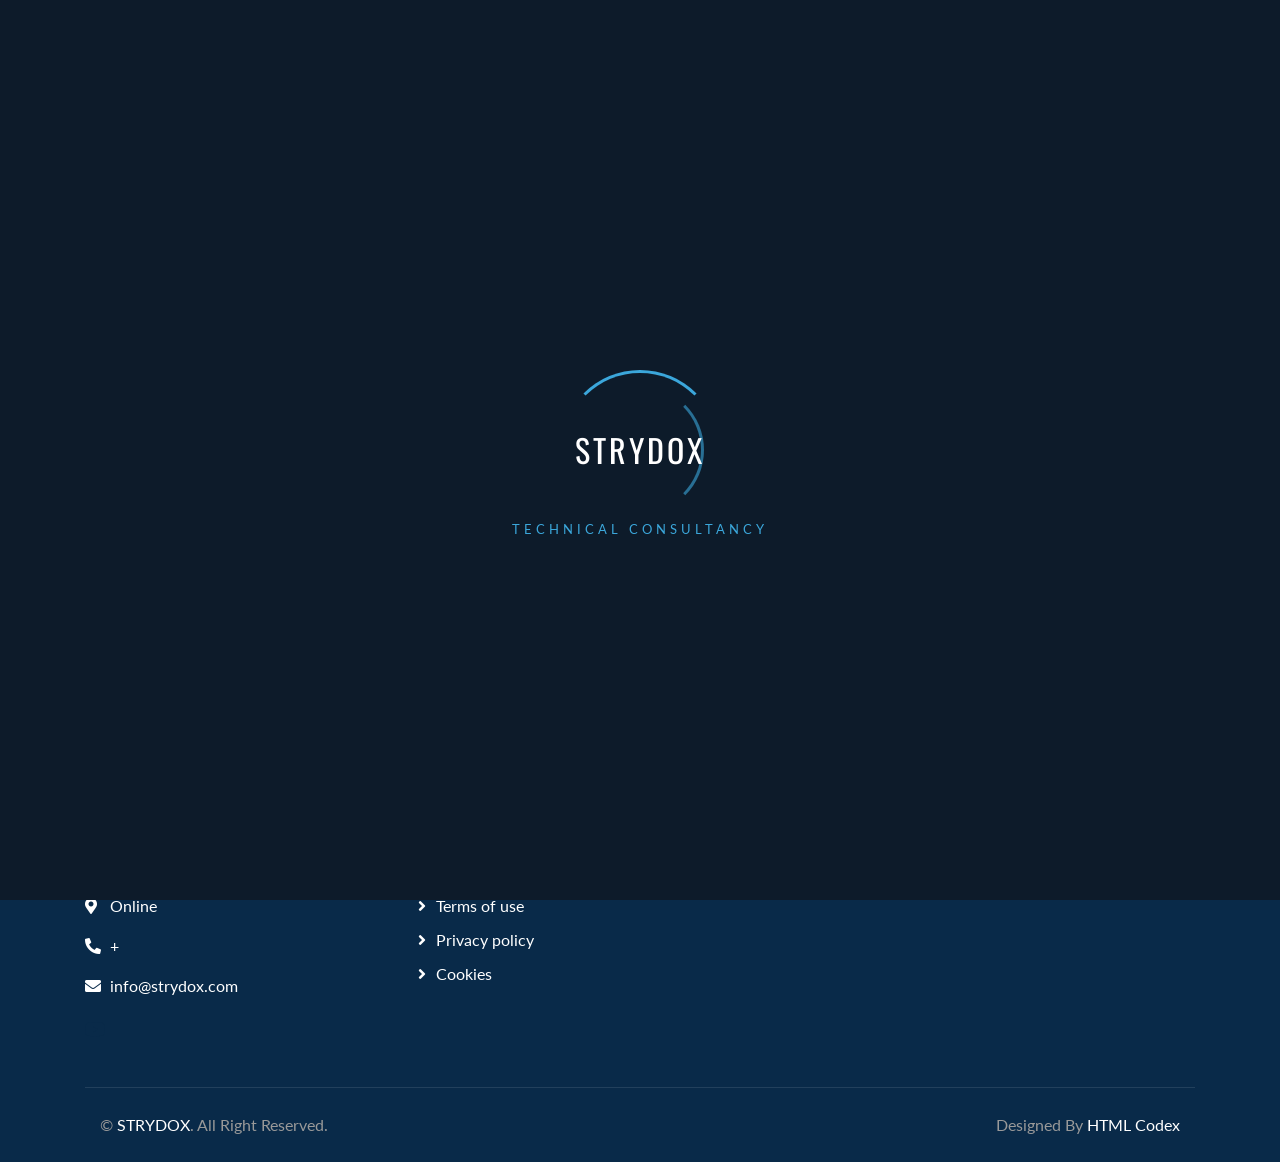
<file: cookies.html>
<!DOCTYPE html>
<html lang="en">
    <head>
       <meta charset="utf-8">
<title>STRYDOX - Cookies Policy</title>
<meta content="width=device-width, initial-scale=1.0" name="viewport">
<meta content="Strydox cookies policy" name="keywords">
<meta content="Cookies policy for the Strydox technical consultancy website." name="description">

        <!-- Favicon -->
        <link href="img/favicon.ico" rel="icon">

        <!-- Google Font -->
        <link href="https://fonts.googleapis.com/css2?family=Lato&family=Oswald:wght@200;300;400&display=swap" rel="stylesheet">
        
        <!-- CSS Libraries -->
        <link href="https://stackpath.bootstrapcdn.com/bootstrap/4.4.1/css/bootstrap.min.css" rel="stylesheet">
        <link href="https://cdnjs.cloudflare.com/ajax/libs/font-awesome/5.10.0/css/all.min.css" rel="stylesheet">
        <link href="lib/animate/animate.min.css" rel="stylesheet">
        <link href="lib/owlcarousel/assets/owl.carousel.min.css" rel="stylesheet">

        <!-- Template Stylesheet -->
        <link href="css/style.css" rel="stylesheet">
    </head>

    <body class="page">

        <div id="preloader">
            <div class="preloader-logo-wrap">
                <div class="preloader-ring"></div>
                <div class="preloader-ring ring-2"></div>
                <div class="preloader-logo-text">STRYDOX</div>
            </div>
            <div class="preloader-tagline">TECHNICAL CONSULTANCY</div>
        </div>

        <!-- Nav Bar Start -->
        <div class="navbar navbar-expand-lg bg-dark navbar-dark">
            <div class="container-fluid">
                <a href="index.html" class="navbar-brand" style="display: flex; align-items: center; gap: 12px;">
                    <span class="brand-ring-wrap">
                        <span class="brand-ring"></span>
                        <span class="brand-ring ring-2"></span>
                    </span>
                  <span style="display: flex; flex-direction: column; line-height: 1.1;">
        STRYDOX
        <span style="font-size: 1.2rem; font-weight: 400; letter-spacing: 1px;">SMARTECH & TOOLS Ltd</span>
                       <span style="font-size: 0.5rem; font-weight: 400; letter-spacing: 1px;">CONSULTANCY</span>
                </a>
                <button type="button" class="navbar-toggler" data-toggle="collapse" data-target="#navbarCollapse">
                    <span class="navbar-toggler-icon"></span>
                </button>

                <div class="collapse navbar-collapse justify-content-between" id="navbarCollapse">
                    <div class="navbar-nav ml-auto">
    <a href="index.html" class="nav-item nav-link">Home</a>
    <a href="about.html" class="nav-item nav-link">About</a>
    <a href="service.html" class="nav-item nav-link">Service</a>
    <a href="memo.html" class="nav-item nav-link">Memo</a>
    <a href="contact.html" class="nav-item nav-link">Contact</a>
                          </div>
                        </div>
                    </div>
                </div>
            </div>
        </div>
        <!-- Nav Bar End -->
        

        <!-- Cookies Start -->
        <div class="about mt-125">
            <div class="container">
                <div class="row align-items-center">
                    <div class="col-md-12">
                        <div class="section-header">
                            <h2>Cookies Policy</h2>
                        </div>
                        <div class="about-text" style="text-align: left;">
                            <p><em>Last updated: July 25, 2026</em></p>
                            <p>
                                This policy explains how Strydox uses cookies on this website.
                            </p>

                            <h4>1. What Are Cookies</h4>
                            <p>
                                Small files stored on your device to help websites function properly.
                            </p>

                            <h4>2. Cookies We Use</h4>
                            <p>
                                This site uses only essential cookies required for basic functionality (e.g., Google Fonts, Bootstrap). No tracking or advertising cookies are used.
                            </p>

                            <h4>3. Managing Cookies</h4>
                            <p>
                                You can disable cookies through your browser settings at any time.
                            </p>

                            <h4>4. Contact</h4>
                            <p>
                                Questions can be sent to info@strydox.com.
                            </p>
                        </div>
                    </div>
                </div>
            </div>
        </div>
        <!-- Cookies End -->

       <!-- Footer Start -->
        <div class="footer">
            <div class="container">
                <div class="row">
                    <div class="col-lg-7">
                        <div class="row">
                            <div class="col-md-6">
                                <div class="footer-contact">
                                    <h2>Office</h2>
                                    <p><i class="fa fa-map-marker-alt"></i>Online</p>
                                    <p><i class="fa fa-phone-alt"></i>+</p>
                                    <p><i class="fa fa-envelope"></i>info@strydox.com</p>
                                    <div class="footer-social">
                                      <a href=""><i class="fab fa-youtube"></i></a>
                                        
                                    </div>
                                </div>
                            </div>
                            <div class="col-md-6">
                                <div class="footer-link">
                                    <h2>Quick Links</h2>
                                    <a href="terms.html">Terms of use</a>
                                    <a href="privacy.html">Privacy policy</a>
                                    <a href="cookies.html">Cookies</a>
                                </div>
                            </div>
                        </div>
                    </div>
                </div>
            </div>
            <div class="container copyright">
                <div class="row">
                    <div class="col-md-6">
                        <p>&copy; <a href="#">STRYDOX</a>. All Right Reserved.</p>
                    </div>
                    <div class="col-md-6">
                        <p>Designed By <a href="https://htmlcodex.com">HTML Codex</a></p>
                    </div>
                </div>
            </div>
        </div>
        <!-- Footer End -->

        <a href="#" class="back-to-top"><i class="fa fa-chevron-up"></i></a>

        <!-- JavaScript Libraries -->
        <script src="https://code.jquery.com/jquery-3.4.1.min.js"></script>
        <script src="https://stackpath.bootstrapcdn.com/bootstrap/4.4.1/js/bootstrap.bundle.min.js"></script>
        <script src="lib/easing/easing.min.js"></script>
        <script src="lib/owlcarousel/owl.carousel.min.js"></script>
        <script src="lib/waypoints/waypoints.min.js"></script>
        <script src="lib/counterup/counterup.min.js"></script>
        
        <!-- Contact Javascript File -->
        <script src="mail/jqBootstrapValidation.min.js"></script>
        <script src="mail/contact.js"></script>

        <!-- Template Javascript -->
        <script src="js/main.js"></script>

        <script>
            window.addEventListener('load', function () {
                setTimeout(function () {
                    document.getElementById('preloader').classList.add('fade-out');
                }, 1700);
            });
        </script>
    </body>
</html>
</file>
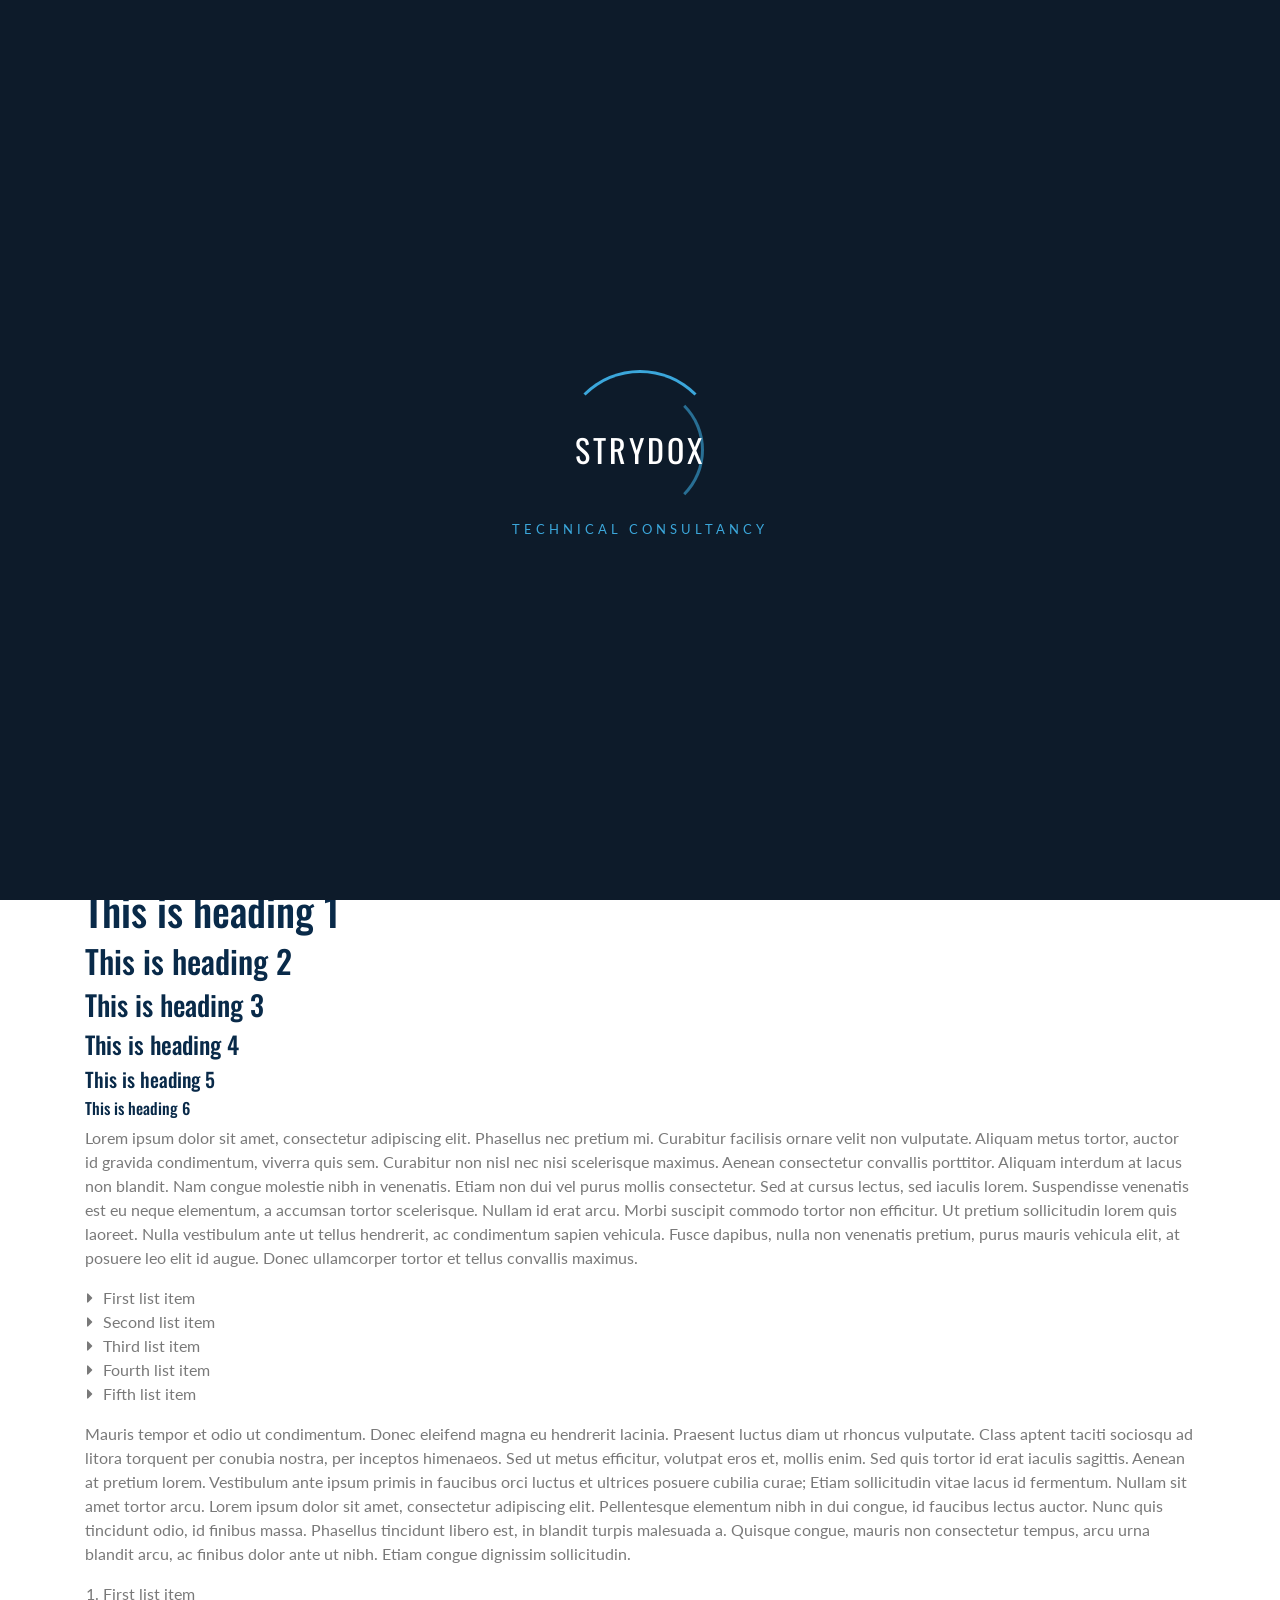
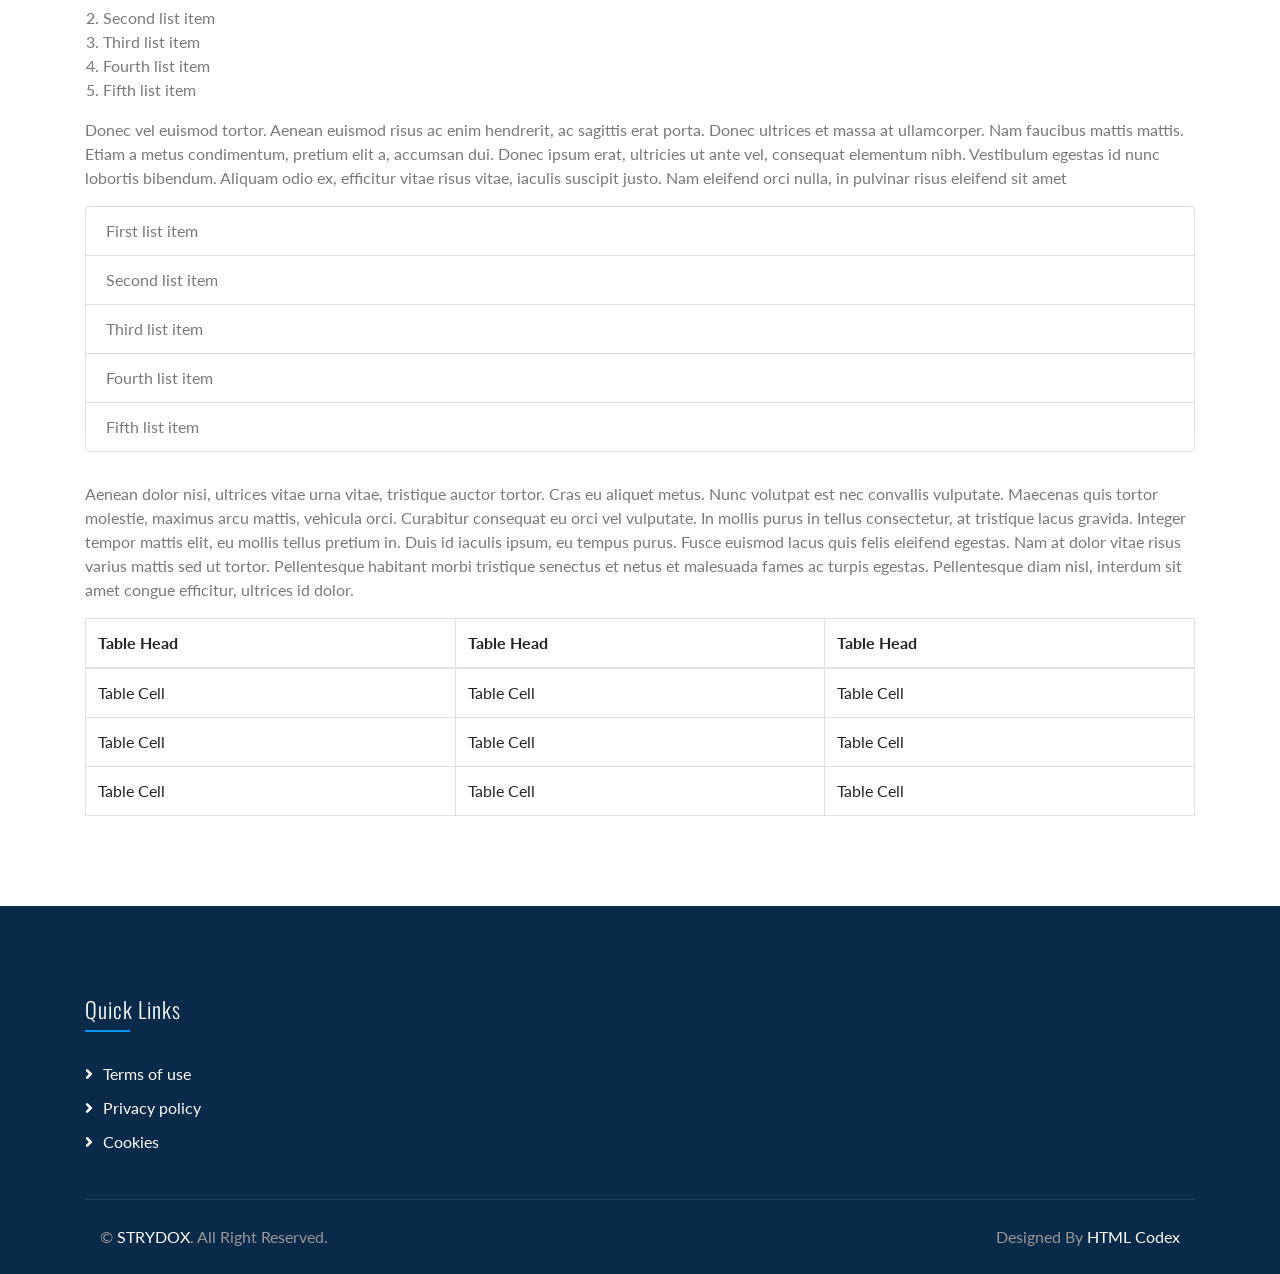
<file: memo.html>
<!DOCTYPE html>
<html lang="en">
    <head>
        <meta charset="utf-8">
        <title>STRYDOX - Technical Consultancy</title>
        <meta content="width=device-width, initial-scale=1.0" name="viewport">
        <meta content="Industrial Electrical Consultancy, Technical Drawings & Assembly Solutions" name="keywords">
        <meta content="Tools & Diagnostics, Studies & Procedures, Training & Knowledge Site" name="description">

        <!-- Favicon -->
        <link href="img/favicon.ico" rel="icon">

        <!-- Google Font -->
        <link href="https://fonts.googleapis.com/css2?family=Lato&family=Oswald:wght@200;300;400&display=swap" rel="stylesheet">
        
        <!-- CSS Libraries -->
        <link href="https://stackpath.bootstrapcdn.com/bootstrap/4.4.1/css/bootstrap.min.css" rel="stylesheet">
        <link href="https://cdnjs.cloudflare.com/ajax/libs/font-awesome/5.10.0/css/all.min.css" rel="stylesheet">
        <link href="lib/animate/animate.min.css" rel="stylesheet">
        <link href="lib/owlcarousel/assets/owl.carousel.min.css" rel="stylesheet">

        <!-- Template Stylesheet -->
        <link href="css/style.css" rel="stylesheet">
    </head>

    <body class="page">

        <div id="preloader">
            <div class="preloader-logo-wrap">
                <div class="preloader-ring"></div>
                <div class="preloader-ring ring-2"></div>
                <div class="preloader-logo-text">STRYDOX</div>
            </div>
            <div class="preloader-tagline">TECHNICAL CONSULTANCY</div>
        </div>

        <!-- Nav Bar Start -->
        <div class="navbar navbar-expand-lg bg-dark navbar-dark">
            <div class="container-fluid">
                <a href="index.html" class="navbar-brand" style="display: flex; align-items: center; gap: 12px;">
                    <span class="brand-ring-wrap">
                        <span class="brand-ring"></span>
                        <span class="brand-ring ring-2"></span>
                    </span>
                  <span style="display: flex; flex-direction: column; line-height: 1.1;">
        STRYDOX
        <span style="font-size: 1.2rem; font-weight: 400; letter-spacing: 1px;">SMARTECH & TOOLS Ltd</span>
                       <span style="font-size: 0.5rem; font-weight: 400; letter-spacing: 1px;">CONSULTANCY</span>
                </a>
                <button type="button" class="navbar-toggler" data-toggle="collapse" data-target="#navbarCollapse">
                    <span class="navbar-toggler-icon"></span>
                </button>

                <div class="collapse navbar-collapse justify-content-between" id="navbarCollapse">
                   <div class="navbar-nav ml-auto">
    <a href="index.html" class="nav-item nav-link">Home</a>
    <a href="about.html" class="nav-item nav-link">About</a>
    <a href="service.html" class="nav-item nav-link">Service</a>
     <a href="memo.html" class="nav-item nav-link">Memo</a>
    <a href="contact.html" class="nav-item nav-link">Contact</a>
                            </div>
                        </div>
                    </div>
                </div>
            </div>
        </div>
        <!-- Nav Bar End -->

<div class="breadcrumb-wrapper mt-125">
    <div class="container">
        <a href="index.html">Home</a> <span>|</span> <span>Memo</span>
    </div>
</div>
        <!-- Memo Start -->
        <div class="single mt-125">
            <div class="container">
                <div class="section-header">
                    <h2>Memo Hub</h2>
                </div>
                <div class="row">
                    <div class="col-12">
                       <img src="img/memo-1.jpg" alt="Image" style="max-width: 700px; width: 100%; height: auto; display: block; margin: 0 auto 30px;">
                        <h1>This is heading 1</h1>
                        <h2>This is heading 2</h2>
                        <h3>This is heading 3</h3>
                        <h4>This is heading 4</h4>
                        <h5>This is heading 5</h5>
                        <h6>This is heading 6</h6>
                        <p>
                            Lorem ipsum dolor sit amet, consectetur adipiscing elit. Phasellus nec pretium mi. Curabitur facilisis ornare velit non vulputate. Aliquam metus tortor, auctor id gravida condimentum, viverra quis sem. Curabitur non nisl nec nisi scelerisque maximus. Aenean consectetur convallis porttitor. Aliquam interdum at lacus non blandit. Nam congue molestie nibh in venenatis. Etiam non dui vel purus mollis consectetur. Sed at cursus lectus, sed iaculis lorem. Suspendisse venenatis est eu neque elementum, a accumsan tortor scelerisque. Nullam id erat arcu. Morbi suscipit commodo tortor non efficitur. Ut pretium sollicitudin lorem quis laoreet. Nulla vestibulum ante ut tellus hendrerit, ac condimentum sapien vehicula. Fusce dapibus, nulla non venenatis pretium, purus mauris vehicula elit, at posuere leo elit id augue. Donec ullamcorper tortor et tellus convallis maximus.
                        </p>
                        <ul class="ul-group">
                            <li>First list item</li>
                            <li>Second list item</li>
                            <li>Third list item</li>
                            <li>Fourth list item</li>
                            <li>Fifth list item</li>
                        </ul>
                        <p>
                            Mauris tempor et odio ut condimentum. Donec eleifend magna eu hendrerit lacinia. Praesent luctus diam ut rhoncus vulputate. Class aptent taciti sociosqu ad litora torquent per conubia nostra, per inceptos himenaeos. Sed ut metus efficitur, volutpat eros et, mollis enim. Sed quis tortor id erat iaculis sagittis. Aenean at pretium lorem. Vestibulum ante ipsum primis in faucibus orci luctus et ultrices posuere cubilia curae; Etiam sollicitudin vitae lacus id fermentum. Nullam sit amet tortor arcu. Lorem ipsum dolor sit amet, consectetur adipiscing elit. Pellentesque elementum nibh in dui congue, id faucibus lectus auctor. Nunc quis tincidunt odio, id finibus massa. Phasellus tincidunt libero est, in blandit turpis malesuada a. Quisque congue, mauris non consectetur tempus, arcu urna blandit arcu, ac finibus dolor ante ut nibh. Etiam congue dignissim sollicitudin. 
                        </p>
                        <ol class="ol-group">
                            <li>First list item</li>
                            <li>Second list item</li>
                            <li>Third list item</li>
                            <li>Fourth list item</li>
                            <li>Fifth list item</li>
                        </ol>
                        <p>
                            Donec vel euismod tortor. Aenean euismod risus ac enim hendrerit, ac sagittis erat porta. Donec ultrices et massa at ullamcorper. Nam faucibus mattis mattis. Etiam a metus condimentum, pretium elit a, accumsan dui. Donec ipsum erat, ultricies ut ante vel, consequat elementum nibh. Vestibulum egestas id nunc lobortis bibendum. Aliquam odio ex, efficitur vitae risus vitae, iaculis suscipit justo. Nam eleifend orci nulla, in pulvinar risus eleifend sit amet
                        </p>
                        <ul class="list-group">
                            <li class="list-group-item">First list item</li>
                            <li class="list-group-item">Second list item</li>
                            <li class="list-group-item">Third list item</li>
                            <li class="list-group-item">Fourth list item</li>
                            <li class="list-group-item">Fifth list item</li>
                        </ul>
                        <p>
                            Aenean dolor nisi, ultrices vitae urna vitae, tristique auctor tortor. Cras eu aliquet metus. Nunc volutpat est nec convallis vulputate. Maecenas quis tortor molestie, maximus arcu mattis, vehicula orci. Curabitur consequat eu orci vel vulputate. In mollis purus in tellus consectetur, at tristique lacus gravida. Integer tempor mattis elit, eu mollis tellus pretium in. Duis id iaculis ipsum, eu tempus purus. Fusce euismod lacus quis felis eleifend egestas. Nam at dolor vitae risus varius mattis sed ut tortor. Pellentesque habitant morbi tristique senectus et netus et malesuada fames ac turpis egestas. Pellentesque diam nisl, interdum sit amet congue efficitur, ultrices id dolor. 
                        </p>
                        <table class="table table-bordered">
                            <thead>
                                <tr>
                                    <th>Table Head</th>
                                    <th>Table Head</th>
                                    <th>Table Head</th>
                                </tr>
                            </thead>
                            <tbody>
                                <tr>
                                    <td>Table Cell</td>
                                    <td>Table Cell</td>
                                    <td>Table Cell</td>
                                </tr>
                                <tr>
                                    <td>Table Cell</td>
                                    <td>Table Cell</td>
                                    <td>Table Cell</td>
                                </tr>
                                <tr>
                                    <td>Table Cell</td>
                                    <td>Table Cell</td>
                                    <td>Table Cell</td>
                                </tr>
                            </tbody>
                        </table>
                    </div>
                </div>
            </div>
        </div>
        <!-- Memo End -->

<!-- Footer Start -->
        <div class="footer">
            <div class="container">
                <div class="row">
                    <div class="col-lg-7">
                        <div class="row">
                            <div class="col-md-6">
                                <div class="footer-link">
                                    <h2>Quick Links</h2>
                                    <a href="terms.html">Terms of use</a>
                                    <a href="privacy.html">Privacy policy</a>
                                    <a href="cookies.html">Cookies</a>
                                </div>
                            </div>
                        </div>
                    </div>
                </div>
            </div>
            <div class="container copyright">
                <div class="row">
                    <div class="col-md-6">
                        <p>&copy; <a href="#">STRYDOX</a>. All Right Reserved.</p>
                    </div>
                    <div class="col-md-6">
                        <p>Designed By <a href="https://htmlcodex.com">HTML Codex</a></p>
                    </div>
                </div>
            </div>
        </div>
        <!-- Footer End -->
      

        <a href="#" class="back-to-top"><i class="fa fa-chevron-up"></i></a>

        <!-- JavaScript Libraries -->
        <script src="https://code.jquery.com/jquery-3.4.1.min.js"></script>
        <script src="https://stackpath.bootstrapcdn.com/bootstrap/4.4.1/js/bootstrap.bundle.min.js"></script>
        <script src="lib/easing/easing.min.js"></script>
        <script src="lib/owlcarousel/owl.carousel.min.js"></script>
        <script src="lib/waypoints/waypoints.min.js"></script>
        <script src="lib/counterup/counterup.min.js"></script>
        
        <!-- Contact Javascript File -->
        <script src="mail/jqBootstrapValidation.min.js"></script>
        <script src="mail/contact.js"></script>

        <!-- Template Javascript -->
        <script src="js/main.js"></script>

        <script>
            window.addEventListener('load', function () {
                setTimeout(function () {
                    document.getElementById('preloader').classList.add('fade-out');
                }, 1700);
            });
        </script>
    </body>
</html>
</file>
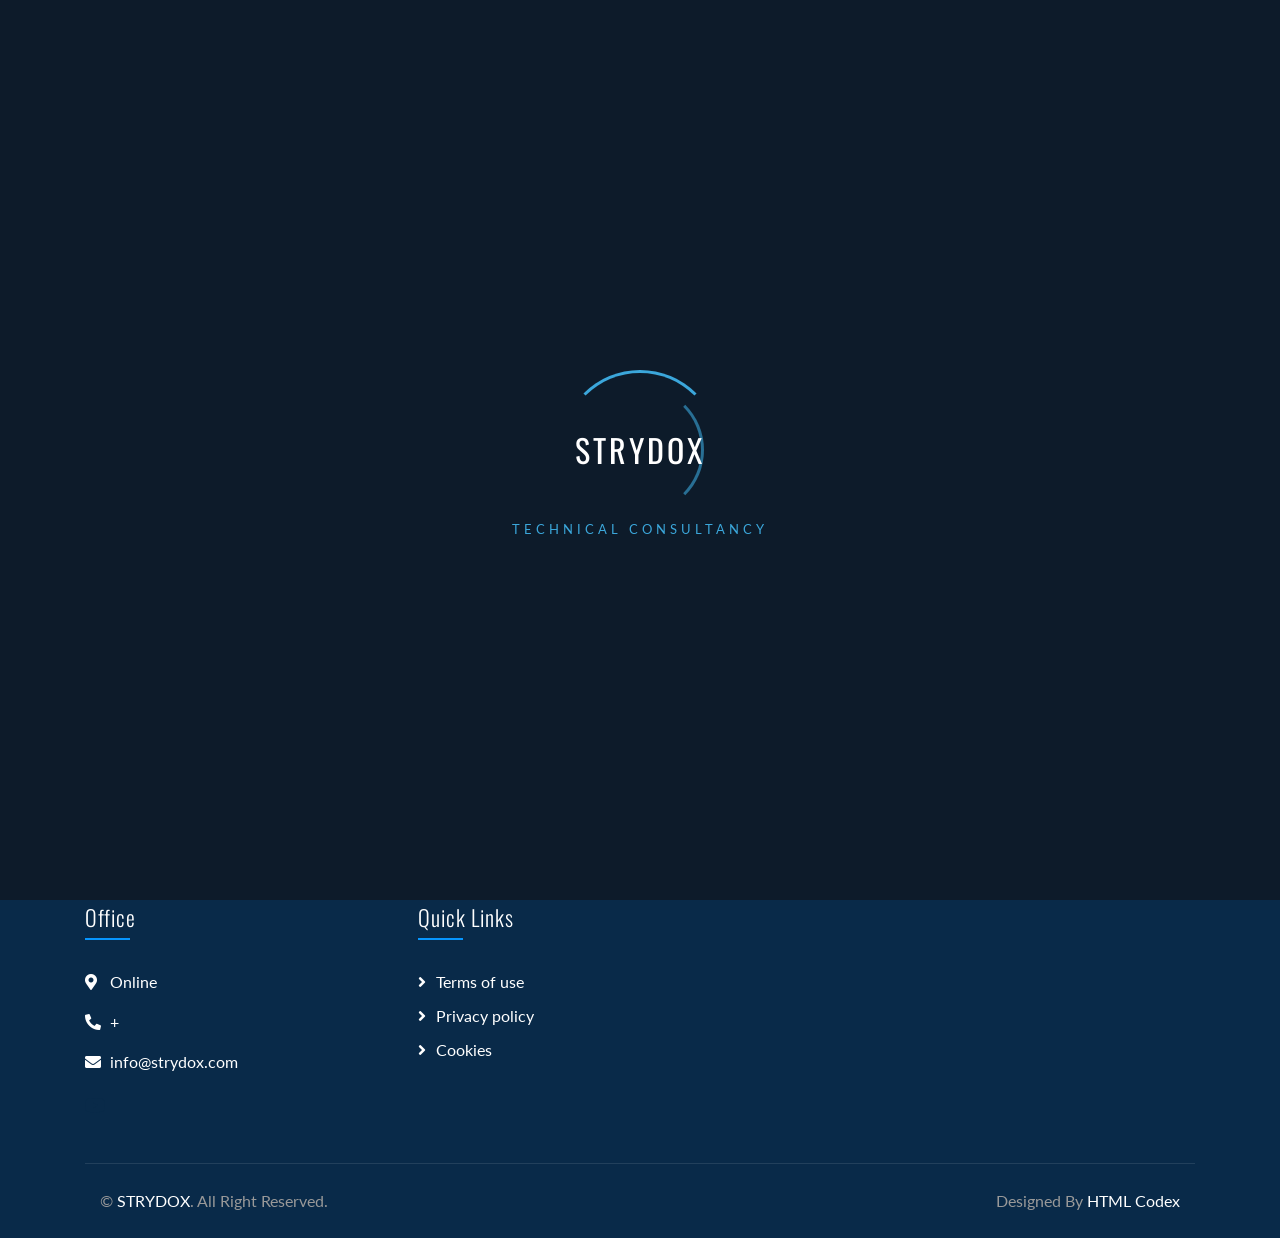
<file: privacy.html>
<!DOCTYPE html>
<html lang="en">
    <head>
       <meta charset="utf-8">
<title>STRYDOX - Privacy Policy</title>
<meta content="width=device-width, initial-scale=1.0" name="viewport">
<meta content="Strydox privacy policy" name="keywords">
<meta content="Privacy policy for the Strydox technical consultancy website." name="description">

        <!-- Favicon -->
        <link href="img/favicon.ico" rel="icon">

        <!-- Google Font -->
        <link href="https://fonts.googleapis.com/css2?family=Lato&family=Oswald:wght@200;300;400&display=swap" rel="stylesheet">
        
        <!-- CSS Libraries -->
        <link href="https://stackpath.bootstrapcdn.com/bootstrap/4.4.1/css/bootstrap.min.css" rel="stylesheet">
        <link href="https://cdnjs.cloudflare.com/ajax/libs/font-awesome/5.10.0/css/all.min.css" rel="stylesheet">
        <link href="lib/animate/animate.min.css" rel="stylesheet">
        <link href="lib/owlcarousel/assets/owl.carousel.min.css" rel="stylesheet">

        <!-- Template Stylesheet -->
        <link href="css/style.css" rel="stylesheet">
    </head>

    <body class="page">

        <div id="preloader">
            <div class="preloader-logo-wrap">
                <div class="preloader-ring"></div>
                <div class="preloader-ring ring-2"></div>
                <div class="preloader-logo-text">STRYDOX</div>
            </div>
            <div class="preloader-tagline">TECHNICAL CONSULTANCY</div>
        </div>

        <!-- Nav Bar Start -->
        <div class="navbar navbar-expand-lg bg-dark navbar-dark">
            <div class="container-fluid">
                <a href="index.html" class="navbar-brand" style="display: flex; align-items: center; gap: 12px;">
                    <span class="brand-ring-wrap">
                        <span class="brand-ring"></span>
                        <span class="brand-ring ring-2"></span>
                    </span>
                 <span style="display: flex; flex-direction: column; line-height: 1.1;">
        STRYDOX
        <span style="font-size: 1.2rem; font-weight: 400; letter-spacing: 1px;">SMARTECH & TOOLS Ltd</span>
                       <span style="font-size: 0.5rem; font-weight: 400; letter-spacing: 1px;">CONSULTANCY</span>
                </a>
                <button type="button" class="navbar-toggler" data-toggle="collapse" data-target="#navbarCollapse">
                    <span class="navbar-toggler-icon"></span>
                </button>

                <div class="collapse navbar-collapse justify-content-between" id="navbarCollapse">
                    <div class="navbar-nav ml-auto">
    <a href="index.html" class="nav-item nav-link">Home</a>
    <a href="about.html" class="nav-item nav-link">About</a>
    <a href="service.html" class="nav-item nav-link">Service</a>
     <a href="memo.html" class="nav-item nav-link">Memo</a>
    <a href="contact.html" class="nav-item nav-link">Contact</a>
                          </div>
                        </div>
                    </div>
                </div>
            </div>
        </div>
        <!-- Nav Bar End -->
        

        <!-- Privacy Start -->
        <div class="about mt-125">
            <div class="container">
                <div class="row align-items-center">
                    <div class="col-md-12">
                        <div class="section-header">
                            <h2>Privacy Policy</h2>
                        </div>
                        <div class="about-text" style="text-align: left;">
                            <p><em>Last updated: July 25, 2026</em></p>
                            <p>
                                This policy explains how Strydox handles information collected through this website.
                            </p>

                            <h4>1. Information We Collect</h4>
                            <p>
                                Contact form submissions (name, email, message) and basic site usage data.
                            </p>

                            <h4>2. How We Use It</h4>
                            <p>
                                Solely to respond to inquiries and improve the site. Never sold or shared with third parties.
                            </p>

                            <h4>3. Data Retention</h4>
                            <p>
                                Contact information is kept only as long as needed to respond and follow up on your inquiry.
                            </p>

                            <h4>4. Your Rights</h4>
                            <p>
                                You may request access to, correction of, or deletion of your data at any time by contacting info@strydox.com.
                            </p>

                            <h4>5. Contact</h4>
                            <p>
                                Questions about this policy can be sent to info@strydox.com.
                            </p>
                        </div>
                    </div>
                </div>
            </div>
        </div>
        <!-- Privacy End -->
<!-- Footer Start -->
        <div class="footer">
            <div class="container">
                <div class="row">
                    <div class="col-lg-7">
                        <div class="row">
                            <div class="col-md-6">
                                <div class="footer-contact">
                                    <h2>Office</h2>
                                    <p><i class="fa fa-map-marker-alt"></i>Online</p>
                                    <p><i class="fa fa-phone-alt"></i>+</p>
                                    <p><i class="fa fa-envelope"></i>info@strydox.com</p>
                                    <div class="footer-social">
                                      <a href=""><i class="fab fa-youtube"></i></a>
                                        
                                    </div>
                                </div>
                            </div>
                            <div class="col-md-6">
                                <div class="footer-link">
                                    <h2>Quick Links</h2>
                                    <a href="terms.html">Terms of use</a>
                                    <a href="privacy.html">Privacy policy</a>
                                    <a href="cookies.html">Cookies</a>
                                </div>
                            </div>
                        </div>
                    </div>
                </div>
            </div>
            <div class="container copyright">
                <div class="row">
                    <div class="col-md-6">
                        <p>&copy; <a href="#">STRYDOX</a>. All Right Reserved.</p>
                    </div>
                    <div class="col-md-6">
                        <p>Designed By <a href="https://htmlcodex.com">HTML Codex</a></p>
                    </div>
                </div>
            </div>
        </div>
        <!-- Footer End -->

        <a href="#" class="back-to-top"><i class="fa fa-chevron-up"></i></a>

        <!-- JavaScript Libraries -->
        <script src="https://code.jquery.com/jquery-3.4.1.min.js"></script>
        <script src="https://stackpath.bootstrapcdn.com/bootstrap/4.4.1/js/bootstrap.bundle.min.js"></script>
        <script src="lib/easing/easing.min.js"></script>
        <script src="lib/owlcarousel/owl.carousel.min.js"></script>
        <script src="lib/waypoints/waypoints.min.js"></script>
        <script src="lib/counterup/counterup.min.js"></script>
        
        <!-- Contact Javascript File -->
        <script src="mail/jqBootstrapValidation.min.js"></script>
        <script src="mail/contact.js"></script>

        <!-- Template Javascript -->
        <script src="js/main.js"></script>

        <script>
            window.addEventListener('load', function () {
                setTimeout(function () {
                    document.getElementById('preloader').classList.add('fade-out');
                }, 1700);
            });
        </script>
    </body>
</html>
</file>
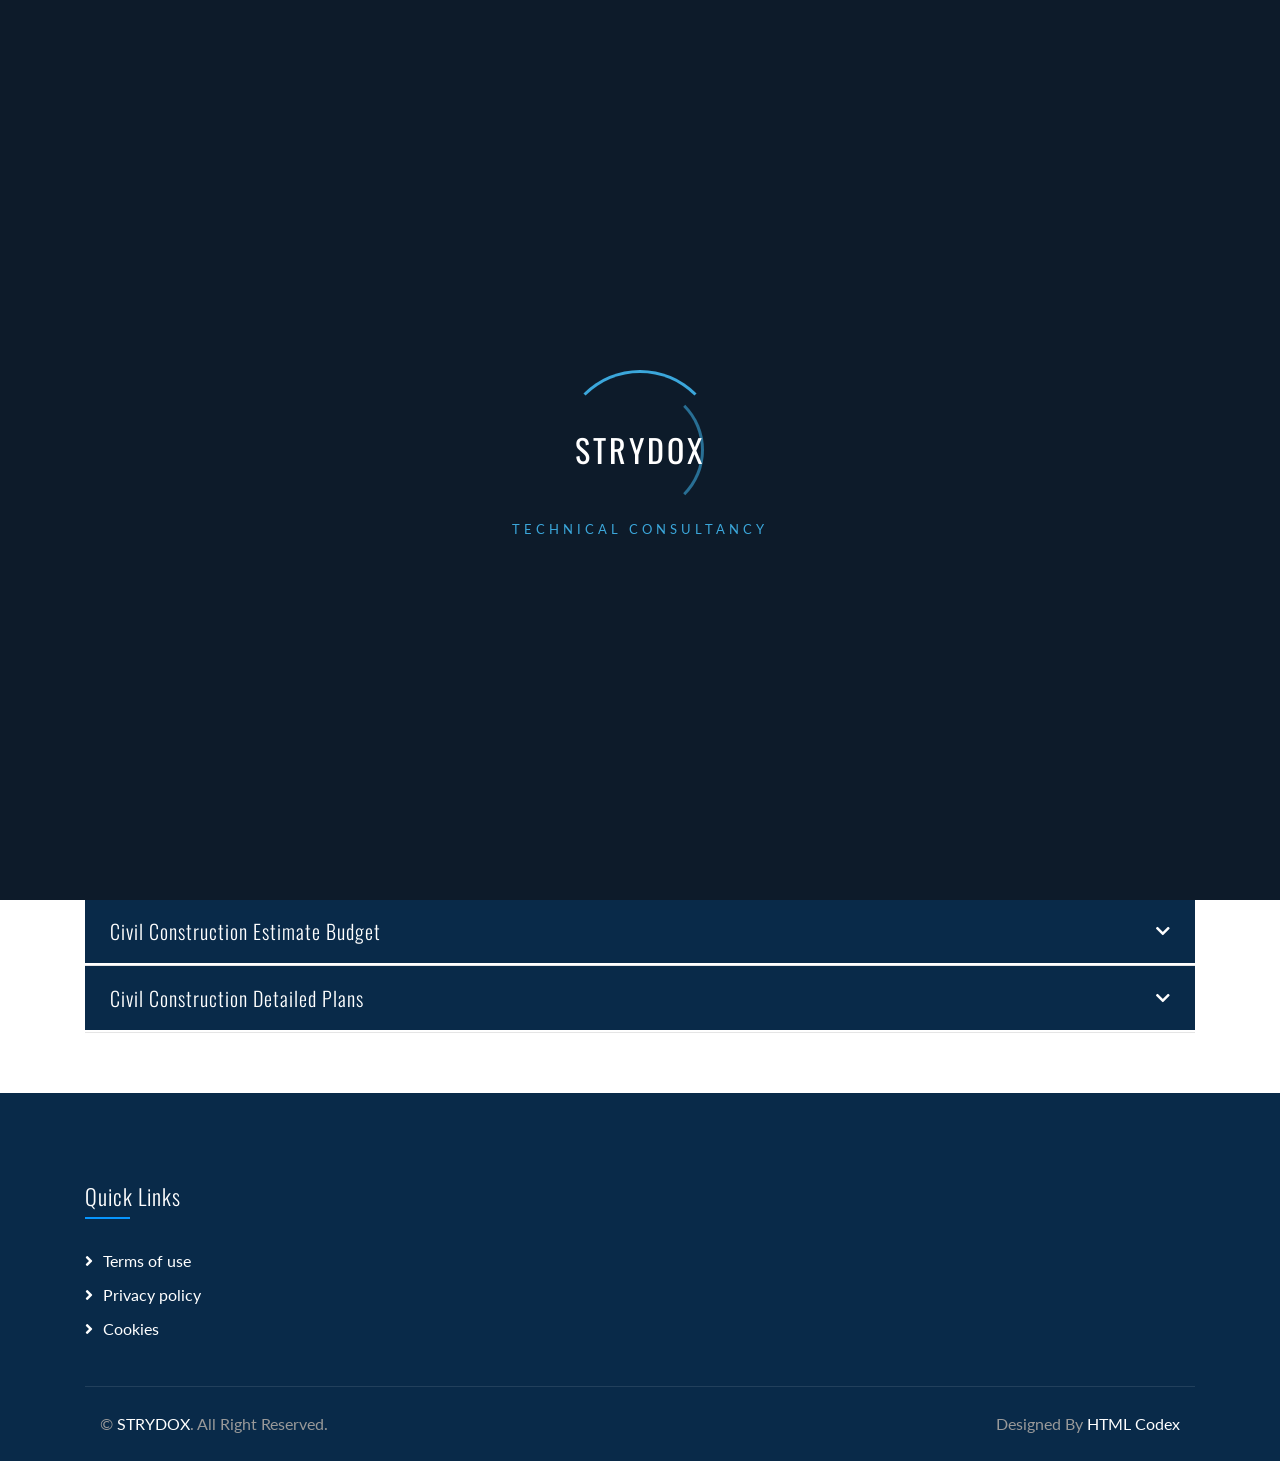
<file: service.html>
<!DOCTYPE html>
<html lang="en">
    <head>
        <meta charset="utf-8">
        <title>STRYDOX - Technical Consultancy</title>
        <meta content="width=device-width, initial-scale=1.0" name="viewport">
        <meta content="Industrial Electrical Consultancy, Technical Drawings & Assembly Solutions" name="keywords">
        <meta content="Tools & Diagnostics, Studies & Procedures, Training & Knowledge Site" name="description">

        <!-- Favicon -->
        <link href="img/favicon.ico" rel="icon">

        <!-- Google Font -->
        <link href="https://fonts.googleapis.com/css2?family=Lato&family=Oswald:wght@200;300;400&display=swap" rel="stylesheet">
        
        <!-- CSS Libraries -->
        <link href="https://stackpath.bootstrapcdn.com/bootstrap/4.4.1/css/bootstrap.min.css" rel="stylesheet">
        <link href="https://cdnjs.cloudflare.com/ajax/libs/font-awesome/5.10.0/css/all.min.css" rel="stylesheet">
        <link href="lib/animate/animate.min.css" rel="stylesheet">
        <link href="lib/owlcarousel/assets/owl.carousel.min.css" rel="stylesheet">

        <!-- Template Stylesheet -->
        <link href="css/style.css" rel="stylesheet">
    </head>

    <body class="page">

        <div id="preloader">
            <div class="preloader-logo-wrap">
                <div class="preloader-ring"></div>
                <div class="preloader-ring ring-2"></div>
                <div class="preloader-logo-text">STRYDOX</div>
            </div>
            <div class="preloader-tagline">TECHNICAL CONSULTANCY</div>
        </div>

        <!-- Nav Bar Start -->
        <div class="navbar navbar-expand-lg bg-dark navbar-dark">
            <div class="container-fluid">
                <a href="index.html" class="navbar-brand" style="display: flex; align-items: center; gap: 12px;">
                    <span class="brand-ring-wrap">
                        <span class="brand-ring"></span>
                        <span class="brand-ring ring-2"></span>
                    </span>
                 <span style="display: flex; flex-direction: column; line-height: 1.1;">
        STRYDOX
        <span style="font-size: 1.2rem; font-weight: 400; letter-spacing: 1px;">SMARTECH & TOOLS</span>
                <span style="font-size: 0.5rem; font-weight: 400; letter-spacing: 1px;">CONSULTANCY</span>
                </a>
                <button type="button" class="navbar-toggler" data-toggle="collapse" data-target="#navbarCollapse">
                    <span class="navbar-toggler-icon"></span>
                </button>

                <div class="collapse navbar-collapse justify-content-between" id="navbarCollapse">
                    <div class="navbar-nav ml-auto">
    <a href="index.html" class="nav-item nav-link">Home</a>
    <a href="about.html" class="nav-item nav-link">About</a>
    <a href="service.html" class="nav-item nav-link">Service</a>
     <a href="memo.html" class="nav-item nav-link">Memo</a>                    
     <a href="contact.html" class="nav-item nav-link">Contact</a>
                          </div>
                        </div>
                    </div>
                </div>
            </div>
        </div>
        <!-- Nav Bar End -->
        
<div class="breadcrumb-wrapper mt-125">
    <div class="container">
        <a href="index.html">Home</a> <span>|</span> <span>Service</span>
    </div>
</div>
        
    <!-- How We Implement Start -->
<div class="service">
    <div class="container">
        <div class="section-header">
            <h2>Guidence & Support</h2>
            <p>Operational</p>
        </div>
        <div class="accordion" id="serviceImplAccordion">

            <div class="service-acc-item">
                <div class="service-acc-header" data-toggle="collapse" data-target="#imp1">
                    <h3>Studies, Investigation and Analysis</h3>
                    <i class="fa fa-chevron-down"></i>
                </div>
                <div id="imp1" class="collapse show" data-parent="#serviceImplAccordion">
                    <p></p>
                </div>
            </div>

            <div class="service-acc-item">
                <div class="service-acc-header collapsed" data-toggle="collapse" data-target="#imp2">
                    <h3>Drawings, Schematics and Calculations</h3>
                    <i class="fa fa-chevron-down"></i>
                </div>
                <div id="imp2" class="collapse" data-parent="#serviceImplAccordion">
                    <p></p>
                </div>
            </div>

            <div class="service-acc-item">
                <div class="service-acc-header collapsed" data-toggle="collapse" data-target="#imp3">
                    <h3>Electrical Projects Coordination</h3>
                    <i class="fa fa-chevron-down"></i>
                </div>
                <div id="imp3" class="collapse" data-parent="#serviceImplAccordion">
                    <p></p>
                </div>
            </div>

            <div class="service-acc-item">
                <div class="service-acc-header collapsed" data-toggle="collapse" data-target="#imp4">
                    <h3>Systems Upgrades and Energy Efficiency</h3>
                    <i class="fa fa-chevron-down"></i>
                </div>
                <div id="imp4" class="collapse" data-parent="#serviceImplAccordion">
                    <p></p>
                </div>
            </div>

            <div class="service-acc-item">
                <div class="service-acc-header collapsed" data-toggle="collapse" data-target="#imp5">
                    <h3>Hydroelectric Generators Specialized Services</h3>
                    <i class="fa fa-chevron-down"></i>
                </div>
                <div id="imp5" class="collapse" data-parent="#serviceImplAccordion">
                    <p></p>
                </div>
            </div>

            <div class="service-acc-item">
                <div class="service-acc-header collapsed" data-toggle="collapse" data-target="#imp6">
                    <h3>Civil, Industrial and Agricultural Construction</h3>
                    <i class="fa fa-chevron-down"></i>
                </div>
                <div id="imp6" class="collapse" data-parent="#serviceImplAccordion">
                    <p></p>
                </div>
            </div>

            <div class="service-acc-item">
                <div class="service-acc-header collapsed" data-toggle="collapse" data-target="#imp7">
                    <h3>Construction Pre-Design</h3>
                    <i class="fa fa-chevron-down"></i>
                </div>
                <div id="imp7" class="collapse" data-parent="#serviceImplAccordion">
                    <p></p>
                </div>
            </div>

            <div class="service-acc-item">
                <div class="service-acc-header collapsed" data-toggle="collapse" data-target="#imp8">
                    <h3>Building Structure and Load Calculations</h3>
                    <i class="fa fa-chevron-down"></i>
                </div>
                <div id="imp8" class="collapse" data-parent="#serviceImplAccordion">
                    <p></p>
                </div>
            </div>

            <div class="service-acc-item">
                <div class="service-acc-header collapsed" data-toggle="collapse" data-target="#imp9">
                    <h3>Civil Construction Estimate Budget</h3>
                    <i class="fa fa-chevron-down"></i>
                </div>
                <div id="imp9" class="collapse" data-parent="#serviceImplAccordion">
                    <p></p>
                </div>
            </div>

            <div class="service-acc-item">
                <div class="service-acc-header collapsed" data-toggle="collapse" data-target="#imp10">
                    <h3>Civil Construction Detailed Plans</h3>
                    <i class="fa fa-chevron-down"></i>
                </div>
                <div id="imp10" class="collapse" data-parent="#serviceImplAccordion">
                    <p></p>
                </div>
            </div>

        </div>
    </div>
</div>
<!-- How We Implement End -->

     <!-- Footer Start -->
        <div class="footer">
            <div class="container">
                <div class="row">
                    <div class="col-lg-7">
                        <div class="row">
                            <div class="col-md-6">
                                <div class="footer-link">
                                    <h2>Quick Links</h2>
                                    <a href="terms.html">Terms of use</a>
                                    <a href="privacy.html">Privacy policy</a>
                                    <a href="cookies.html">Cookies</a>
                                </div>
                            </div>
                        </div>
                    </div>
                </div>
            </div>
            <div class="container copyright">
                <div class="row">
                    <div class="col-md-6">
                        <p>&copy; <a href="#">STRYDOX</a>. All Right Reserved.</p>
                    </div>
                    <div class="col-md-6">
                        <p>Designed By <a href="https://htmlcodex.com">HTML Codex</a></p>
                    </div>
                </div>
            </div>
        </div>
        <!-- Footer End -->

        <a href="#" class="back-to-top"><i class="fa fa-chevron-up"></i></a>

        <!-- JavaScript Libraries -->
        <script src="https://code.jquery.com/jquery-3.4.1.min.js"></script>
        <script src="https://stackpath.bootstrapcdn.com/bootstrap/4.4.1/js/bootstrap.bundle.min.js"></script>
        <script src="lib/easing/easing.min.js"></script>
        <script src="lib/owlcarousel/owl.carousel.min.js"></script>
        <script src="lib/waypoints/waypoints.min.js"></script>
        <script src="lib/counterup/counterup.min.js"></script>
        
        <!-- Contact Javascript File -->
        <script src="mail/jqBootstrapValidation.min.js"></script>
        <script src="mail/contact.js"></script>

        <!-- Template Javascript -->
        <script src="js/main.js"></script>

        <script>
            window.addEventListener('load', function () {
                setTimeout(function () {
                    document.getElementById('preloader').classList.add('fade-out');
                }, 1700);
            });
        </script>
    </body>
</html>
</file>
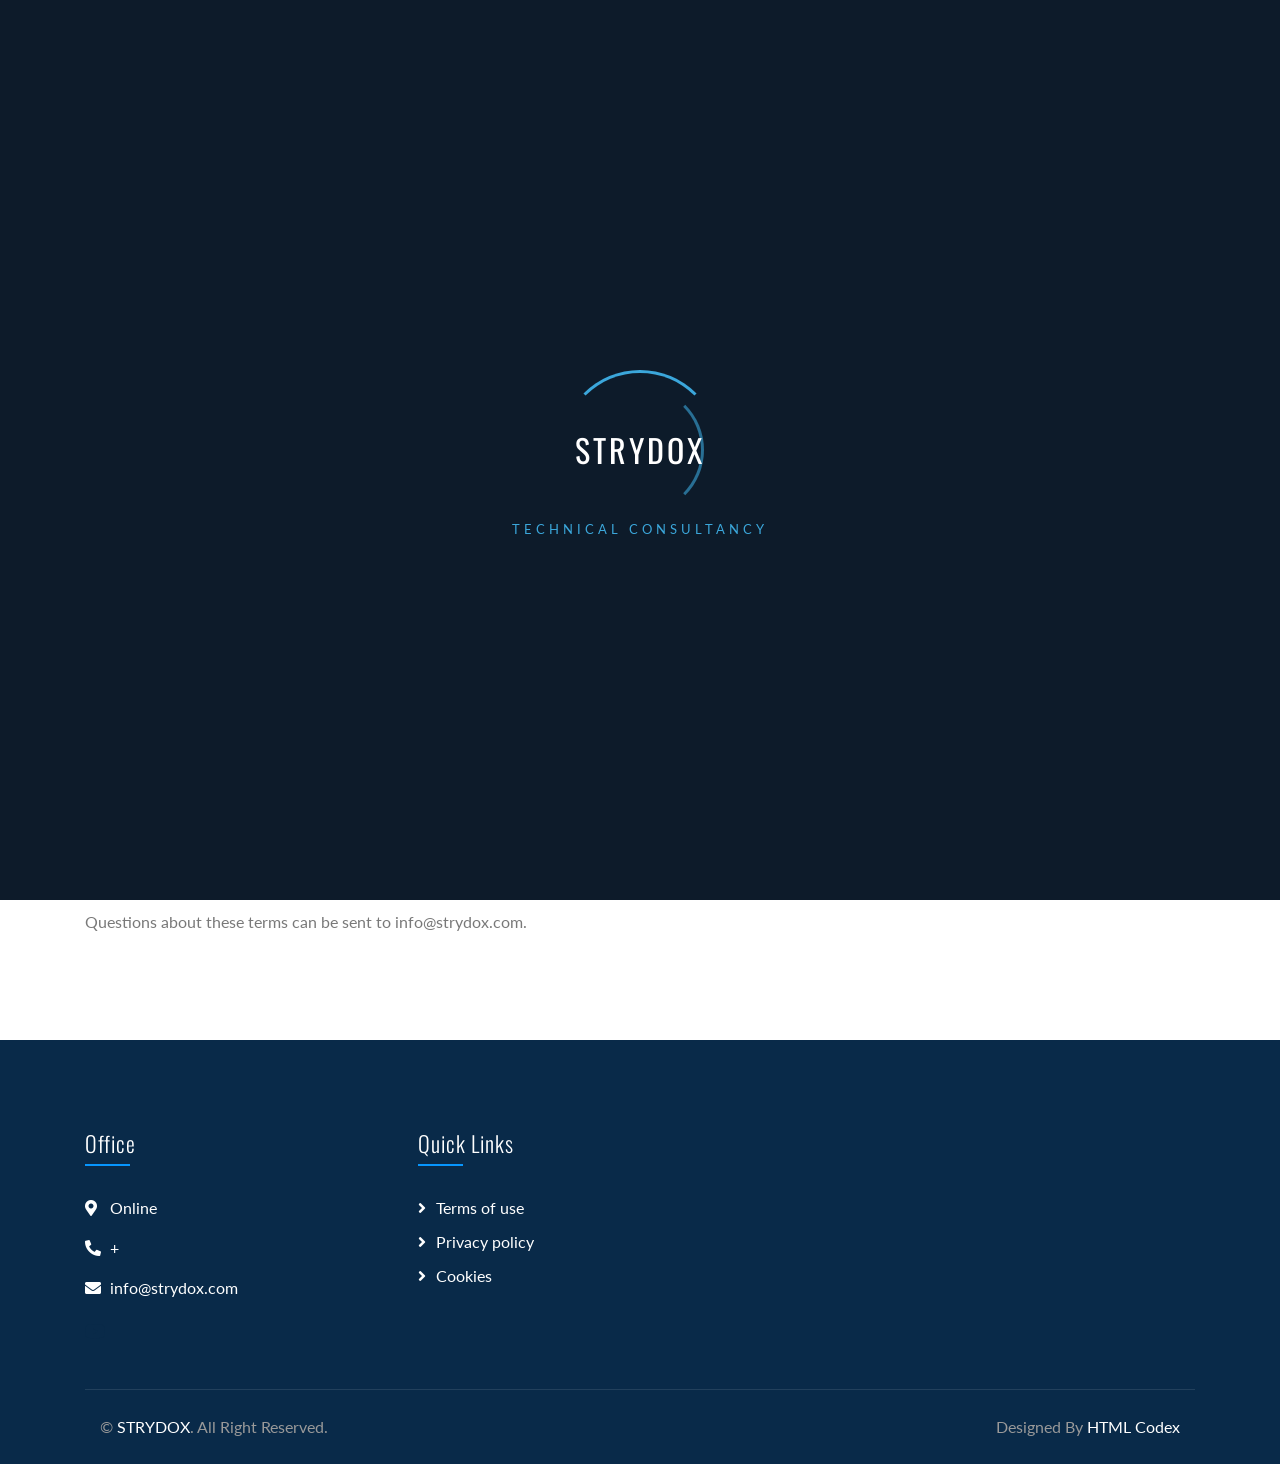
<file: terms.html>
<!DOCTYPE html>
<html lang="en">
    <head>
       <meta charset="utf-8">
<title>STRYDOX - Terms of Use</title>
<meta content="width=device-width, initial-scale=1.0" name="viewport">
<meta content="Strydox terms of use" name="keywords">
<meta content="Terms of use for the Strydox technical consultancy website." name="description">

        <!-- Favicon -->
        <link href="img/favicon.ico" rel="icon">

        <!-- Google Font -->
        <link href="https://fonts.googleapis.com/css2?family=Lato&family=Oswald:wght@200;300;400&display=swap" rel="stylesheet">
        
        <!-- CSS Libraries -->
        <link href="https://stackpath.bootstrapcdn.com/bootstrap/4.4.1/css/bootstrap.min.css" rel="stylesheet">
        <link href="https://cdnjs.cloudflare.com/ajax/libs/font-awesome/5.10.0/css/all.min.css" rel="stylesheet">
        <link href="lib/animate/animate.min.css" rel="stylesheet">
        <link href="lib/owlcarousel/assets/owl.carousel.min.css" rel="stylesheet">

        <!-- Template Stylesheet -->
        <link href="css/style.css" rel="stylesheet">
    </head>

    <body class="page">

        <div id="preloader">
            <div class="preloader-logo-wrap">
                <div class="preloader-ring"></div>
                <div class="preloader-ring ring-2"></div>
                <div class="preloader-logo-text">STRYDOX</div>
            </div>
            <div class="preloader-tagline">TECHNICAL CONSULTANCY</div>
        </div>

        <!-- Nav Bar Start -->
        <div class="navbar navbar-expand-lg bg-dark navbar-dark">
            <div class="container-fluid">
                <a href="index.html" class="navbar-brand" style="display: flex; align-items: center; gap: 12px;">
                    <span class="brand-ring-wrap">
                        <span class="brand-ring"></span>
                        <span class="brand-ring ring-2"></span>
                    </span>
                  <span style="display: flex; flex-direction: column; line-height: 1.1;">
        STRYDOX
        <span style="font-size: 1.2rem; font-weight: 400; letter-spacing: 1px;">SMARTECH & TOOLS Ltd</span>
                       <span style="font-size: 0.5rem; font-weight: 400; letter-spacing: 1px;">CONSULTANCY</span>
                </a>
                <button type="button" class="navbar-toggler" data-toggle="collapse" data-target="#navbarCollapse">
                    <span class="navbar-toggler-icon"></span>
                </button>

                <div class="collapse navbar-collapse justify-content-between" id="navbarCollapse">
                    <div class="navbar-nav ml-auto">
    <a href="index.html" class="nav-item nav-link">Home</a>
    <a href="about.html" class="nav-item nav-link">About</a>
    <a href="service.html" class="nav-item nav-link">Service</a>
    <a href="memo.html" class="nav-item nav-link">Memo</a>
    <a href="contact.html" class="nav-item nav-link">Contact</a>
                          </div>
                        </div>
                    </div>
                </div>
            </div>
        </div>
        <!-- Nav Bar End -->
        

        <!-- Terms Start -->
        <div class="about mt-125">
            <div class="container">
                <div class="row align-items-center">
                    <div class="col-md-12">
                        <div class="section-header">
                            <h2>Terms of Use</h2>
                        </div>
                        <div class="about-text" style="text-align: left;">
                           <p><em>Last updated: July 25, 2026</em></p>
                            <p>
                                Welcome to strydox.com. By accessing or using this website, you agree to the following terms.
                            </p>

                            <h4>1. About Strydox</h4>
                            <p>
                                Strydox provides technical consultancy services, including industrial electrical solutions for configuration and assembly, wiring and cabling, power distribution cabinet and automation panel, as well as technical drawings and related studies and procedures.
                            </p>

                            <h4>2. Use of Content</h4>
                            <p>
                                All content on this site — text, images, graphics, and design — belongs to Strydox unless stated otherwise. Copying, reproducing, or distributing it without prior written permission is not allowed.
                            </p>

                            <h4>3. No Professional Guarantee</h4>
                            <p>
                                Content on this website is for general information only and does not constitute a binding offer, quote, or guarantee. Project-specific work is governed by a separate agreement between Strydox and the client.
                            </p>

                            <h4>4. Limitation of Liability</h4>
                            <p>
                                Strydox is not liable for any damages resulting from the use of, or inability to use, this website or its content.
                            </p>

                            <h4>5. External Links</h4>
                            <p>
                                This site may link to third-party websites. Strydox is not responsible for the content or practices of those sites.
                            </p>

                            <h4>6. Changes to These Terms</h4>
                            <p>
                                Strydox may update these terms at any time. Continued use of the site after changes means you accept the updated terms.
                            </p>

                            <h4>7. Contact</h4>
                            <p>
                                Questions about these terms can be sent to info@strydox.com.
                            </p>
                        </div>
                    </div>
                </div>
            </div>
        </div>
        <!-- Terms End -->

       <!-- Footer Start -->
        <div class="footer">
            <div class="container">
                <div class="row">
                    <div class="col-lg-7">
                        <div class="row">
                            <div class="col-md-6">
                                <div class="footer-contact">
                                    <h2>Office</h2>
                                    <p><i class="fa fa-map-marker-alt"></i>Online</p>
                                    <p><i class="fa fa-phone-alt"></i>+</p>
                                    <p><i class="fa fa-envelope"></i>info@strydox.com</p>
                                    <div class="footer-social">
                                      <a href=""><i class="fab fa-youtube"></i></a>
                                        
                                    </div>
                                </div>
                            </div>
                            <div class="col-md-6">
                                <div class="footer-link">
                                    <h2>Quick Links</h2>
                                    <a href="terms.html">Terms of use</a>
                                    <a href="privacy.html">Privacy policy</a>
                                    <a href="cookies.html">Cookies</a>
                                </div>
                            </div>
                        </div>
                    </div>
                </div>
            </div>
            <div class="container copyright">
                <div class="row">
                    <div class="col-md-6">
                        <p>&copy; <a href="#">STRYDOX</a>. All Right Reserved.</p>
                    </div>
                    <div class="col-md-6">
                        <p>Designed By <a href="https://htmlcodex.com">HTML Codex</a></p>
                    </div>
                </div>
            </div>
        </div>
        <!-- Footer End -->

        <a href="#" class="back-to-top"><i class="fa fa-chevron-up"></i></a>

        <!-- JavaScript Libraries -->
        <script src="https://code.jquery.com/jquery-3.4.1.min.js"></script>
        <script src="https://stackpath.bootstrapcdn.com/bootstrap/4.4.1/js/bootstrap.bundle.min.js"></script>
        <script src="lib/easing/easing.min.js"></script>
        <script src="lib/owlcarousel/owl.carousel.min.js"></script>
        <script src="lib/waypoints/waypoints.min.js"></script>
        <script src="lib/counterup/counterup.min.js"></script>
        
        <!-- Contact Javascript File -->
        <script src="mail/jqBootstrapValidation.min.js"></script>
        <script src="mail/contact.js"></script>

        <!-- Template Javascript -->
        <script src="js/main.js"></script>

        <script>
            window.addEventListener('load', function () {
                setTimeout(function () {
                    document.getElementById('preloader').classList.add('fade-out');
                }, 1700);
            });
        </script>
    </body>
</html>
</file>
<file: css/style.css>
/*******************************/
/********* General CSS *********/
/*******************************/
body {
    color: #797979;
    background: #ffffff;
    font-family: 'Lato', sans-serif;
}

h1,
h2, 
h3, 
h4,
h5, 
h6 {
    color: #092a49;
    font-family: 'Oswald', sans-serif;
}

a {
    color: #454545;
    transition: .3s;
}

a:hover,
a:active,
a:focus {
    color: #092a49;
    outline: none;
    text-decoration: none;
}

.btn:focus,
.form-control:focus {
    box-shadow: none;
}

.container-fluid {
    max-width: 1366px;
}

.back-to-top {
    position: fixed;
    display: none;
    background: #0796fe;
    width: 44px;
    height: 44px;
    text-align: center;
    line-height: 1;
    font-size: 22px;
    right: 15px;
    bottom: 15px;
    transition: background 0.5s;
    z-index: 9;
}

.back-to-top i {
    color: #092a49;
    padding-top: 10px;
}

.back-to-top:hover {
    background: #092a49;
}

.back-to-top:hover i {
    color: #0796fe;
}

@media (min-width: 992px) {
    .mt-125 {
        margin-top: 125px;
    }
}


/**********************************/
/********** Top Bar CSS ***********/
/**********************************/
.top-bar {
    position: relative;
    height: 35px;
    background-image: linear-gradient(to right, #0796fe, #092a49);
}

.top-bar .top-bar-left {
    display: flex;
    align-items: center;
    justify-content: flex-start;
}

.top-bar .top-bar-right {
    display: flex;
    align-items: center;
    justify-content: flex-end;
}

.top-bar .text {
    display: flex;
    align-items: center;
    justify-content: center;
    flex-direction: row;
    height: 35px;
    padding: 0 10px;
    text-align: center;
    border-left: 1px solid rgba(255, 255, 255, .15);
}

.top-bar .text:last-child {
    border-right: 1px solid rgba(255, 255, 255, .15);
}

.top-bar .text i {
    font-size: 14px;
    color: #ffffff;
    margin-right: 5px;
}

.top-bar .text h2 {
    color: #eeeeee;
    font-weight: 400;
    font-size: 14px;
    letter-spacing: 1px;
    margin: 0;
}

.top-bar .text p {
    color: #eeeeee;
    font-size: 14px;
    font-weight: 400;
    margin: 0 0 0 5px;
}

.top-bar .social {
    display: flex;
    height: 35px;
    font-size: 0;
    justify-content: flex-end;
}

.top-bar .social a {
    display: flex;
    align-items: center;
    justify-content: center;
    width: 35px;
    height: 100%;
    font-size: 16px;
    color: #ffffff;
    border-right: 1px solid rgba(255, 255, 255, .15);
}

.top-bar .social a:first-child {
    border-left: 1px solid rgba(255, 255, 255, .15);
}

.top-bar .social a:hover {
    color: #092a49;
    background: #ffffff;
}

@media (min-width: 992px) {
    .top-bar {
        padding: 0 60px;
    }
}


/**********************************/
/*********** Nav Bar CSS **********/
/**********************************/
.navbar {
    position: relative;
    transition: .5s;
    z-index: 999;
}

.navbar.nav-sticky {
    position: fixed;
    top: 0;
    width: 100%;
    box-shadow: 0 2px 5px rgba(0, 0, 0, .3);
    transition: .5s;
}

.navbar .navbar-brand {
    margin: 0;
    color: #ffffff;
    font-size: 45px;
    line-height: 0px;
    font-weight: 200;
    text-transform: uppercase;
}

.navbar .navbar-brand img {
    max-width: 100%;
    max-height: 40px;
}

.navbar-dark .navbar-nav .nav-link,
.navbar-dark .navbar-nav .nav-link:focus,
.navbar-dark .navbar-nav .nav-link:hover,
.navbar-dark .navbar-nav .nav-link.active {
    padding: 10px 10px 8px 10px;
    color: #ffffff;
}

.navbar-dark .navbar-nav .nav-link:hover,
.navbar-dark .navbar-nav .nav-link.active {
    color: #0796fe;
    transition: none;
}

.navbar .dropdown-menu {
    margin-top: 0;
    border: 0;
    border-radius: 0;
    background: #f8f9fa;
}

@media (min-width: 992px) {
    .navbar {
        position: absolute;
        width: 100%;
        top: 35px;
        padding: 20px 60px;
        background: rgba(9, 42, 73, .2)!important;
        z-index: 9;
    }
    
    .navbar.nav-sticky {
        padding: 10px 60px;
        background: #092a49 !important;
    }
    
    .page .navbar {
        background: #092a49 !important;
    }
    
    .navbar a.nav-link {
        padding: 8px 15px;
        font-size: 14px;
        letter-spacing: 1px;
        text-transform: uppercase;
    }
}

@media (max-width: 991.98px) {   
    .navbar {
        padding: 15px;
        background: #092a49 !important;
    }
    
    .navbar a.nav-link {
        padding: 5px;
    }
    
    .navbar .dropdown-menu {
        box-shadow: none;
    }
}


/*******************************/
/******** Breadcrumb CSS *******/    ← ADD YOUR NEW CODE HERE
/*******************************/
.breadcrumb-wrapper {
    padding: 15px 0;
    font-size: 14px;
    background: #f8f9fa;
}

.breadcrumb-wrapper a {
    color: #0796fe;
    text-decoration: none;
}

.breadcrumb-wrapper a:hover {
    text-decoration: underline;
}

.breadcrumb-wrapper span {
    margin: 0 8px;
    color: #797979;
}

/*******************************/
/********** Hero CSS ***********/
/*******************************/
.carousel {
    position: relative;
    width: 100%;
    height: calc(100vh - 0px);
    min-height: 400px;
    background: #092a49;
    margin-bottom: 0px;
}

.carousel .container-fluid {
    padding: 0;
    height: 100%;
    max-width: 100%;
}

.carousel .carousel-item {
    position: relative;
    width: 100%;
    height: calc(100vh - 35px);
    display: flex;
    align-items: center;
    justify-content: center;
    flex-direction: column;
}

.carousel .carousel-img {
    position: relative;
    width: 100%;
    height: 100%;
    text-align: right;
    overflow: hidden;
}

.carousel .carousel-img::after {
    position: absolute;
    content: "";
    top: 0;
    right: 0;
    bottom: 0;
    left: 0;
    background: rgba(9, 42, 73, .7);
    z-index: 1;
}

.carousel .carousel-img img {
    width: 100%;
    height: 100%;
    object-fit: cover;
}

.carousel .carousel-text {
    position: absolute;
    left: 50%;
    transform: translateX(-50%);
    top: 0;
    max-width: 700px;
    height: calc(100vh - 35px);
    display: flex;
    align-items: center;
    justify-content: center;
    flex-direction: column;
    z-index: 2;
}

.carousel .carousel-text h1 {
    text-align: center;
    color: #ffffff;
    font-size: 60px;
    font-weight: 200;
    margin-bottom: 20px;
}

.carousel .carousel-text p {
    color: #ffffff;
    text-align: center;
    font-size: 20px;
    margin-bottom: 25px;
}

.carousel .carousel-text .btn {
    padding: 15px 30px;
    font-size: 16px;
    letter-spacing: 1px;
    color: #ffffff;
    background: none;
    border: 2px solid #ffffff;
    border-radius: 0;
    transition: .3s;
}

.carousel .carousel-text .btn i {
    margin-right: 5px;
}

.carousel .carousel-text .btn:hover {
    color: #0796fe;
    background: #ffffff;
}

.carousel .carousel-btn .btn:first-child {
    margin-right: 15px;
}

.carousel .owl-nav {
    position: absolute;
    width: 122px;
    right: 2px;
    bottom: 2px;
    display: flex;
    z-index: 9;
}

.carousel .owl-nav .owl-prev,
.carousel .owl-nav .owl-next {
    width: 60px;
    height: 60px;
    display: flex;
    align-items: center;
    justify-content: center;
    color: #0796fe;
    background: #092a49;
    font-size: 22px;
    transition: .3s;
}

.carousel .owl-nav .owl-prev:hover,
.carousel .owl-nav .owl-next:hover {
    color: #ffffff;
    background: #0796fe;
}

.carousel .owl-nav .owl-prev {
    margin-right: 2px;
}

.carousel .animated {
    -webkit-animation-duration: 1s;
    animation-duration: 1s;
}

#videoModal .modal-dialog {
    position: relative;
    max-width: 800px;
    margin: 60px auto 0 auto;
}

#videoModal .modal-body {
    position: relative;
    padding: 0px;
}

#videoModal .close {
    position: absolute;
    width: 30px;
    height: 30px;
    right: 0px;
    top: -30px;
    z-index: 999;
    font-size: 30px;
    font-weight: normal;
    color: #ffffff;
    background: #000000;
    opacity: 1;
}

@media (max-width: 991.98px) {
    .carousel,
    .carousel .carousel-item,
    .carousel .carousel-text {
        height: calc(100vh - 105px);
    }
    
    .carousel .carousel-text h1 {
        font-size: 35px;
    }
    
    .carousel .carousel-text p {
        font-size: 16px;
    }
    
    .carousel .carousel-text .btn {
        padding: 12px 30px;
        font-size: 15px;
        letter-spacing: 0;
    }
}

@media (max-width: 767.98px) {
    .carousel,
    .carousel .carousel-item,
    .carousel .carousel-text {
        height: calc(100vh - 70px);
    }
    
    .carousel .carousel-text h1 {
        font-size: 30px;
    }
    
    .carousel .carousel-text .btn {
        padding: 10px 25px;
        font-size: 15px;
        letter-spacing: 0;
    }
}

@media (max-width: 575.98px) {
    .carousel .carousel-text h1 {
        font-size: 25px;
    }
    
    .carousel .carousel-text .btn {
        padding: 8px 20px;
        font-size: 14px;
        letter-spacing: 0;
    }
}


/*******************************/
/******* Section Header ********/
/*******************************/
.section-header {
    position: relative;
    text-align: left;
    margin-bottom: 45px;
}

.section-header p {
    margin-bottom: 5px;
    position: relative;
    font-size: 16px;
}

.section-header h2 {
    margin: 0 0 0 40px;
    position: relative;
    font-size: 50px;
    font-weight: 200;
}

.section-header h2::after {
    content: "";
    position: absolute;
    width: 200px;
    height: 0;
    top: 23px;
    left: -40px;
    border-bottom: 30px solid;
    border-image: repeating-linear-gradient( 60deg, rgba(0,0,0,.05), rgba(0,0,0,.05) 1.5%, rgba(0,0,0,.1) 1.5%, rgba(0,0,0,.1) 3%) 30;
}

.section-header h2:hover::after {
    border-image: repeating-linear-gradient( 60deg, rgba(0,0,0,.1), rgba(0,0,0,.1) 1.5%, rgba(0,0,0,.05) 1.5%, rgba(0,0,0,.05) 3%) 30;
}

@media (max-width: 991.98px) {
    .section-header h2 {
        font-size: 45px;
    }
}

@media (max-width: 767.98px) {
    .section-header h2 {
        font-size: 40px;
    }
}

@media (max-width: 575.98px) {
    .section-header h2 {
        font-size: 35px;
    }
}


/*******************************/
/********** Fact CSS ***********/
/*******************************/
.fact {
    position: relative;
    width: 100%;
    padding: 45px 0 15px 0;
}

.fact .fact-item {
    position: relative;
    width: 100%;
    margin-bottom: 30px;
    padding: 30px 0 25px 0;
    text-align: center;
    background: #ffffff;
    border: 1px solid transparent;
    box-shadow: 0 0 30px rgba(0, 0, 0, .1);
    transition: .3s;
}

.fact .fact-item:hover {
    border-color: rgba(0, 0, 0, .1);
    box-shadow: none;
}

.fact .fact-item img {
    max-height: 50px;
    margin-bottom: 15px;
}

.fact .fact-item h2 {
    font-size: 22px;
    font-weight: 300;
    letter-spacing: 1px;
}


/*******************************/
/********** About CSS **********/
/*******************************/
.about {
    position: relative;
    width: 100%;
    padding: 45px 0;
}

.about .section-header {
    margin-bottom: 30px;
    margin-left: 0;
}

.about .about-img {
    position: relative;
    width: 100%;
    height: 100%;
    overflow: hidden;
    transition: .5s;
}

.about .about-img::after {
    position: absolute;
    content: "";
    top: 60px;
    right: 60px;
    bottom: 60px;
    left: 60px;
    background: transparent;
    border: 30px solid;
    border-image: repeating-linear-gradient( 45deg, rgba(0,0,0,.05), rgba(0,0,0,.05) .5%, rgba(0,0,0,.1) .5%, rgba(0,0,0,.1) 1%) 30;
    z-index: 1;
}

.about .about-img:hover::after {
    border-image: repeating-linear-gradient( 45deg, rgba(0,0,0,.1), rgba(0,0,0,.1) .5%, rgba(0,0,0,.05) .5%, rgba(0,0,0,.05) 1%) 30;
}

.about .about-img-1 {
    position: relative;
    height: 100%;
    height: 100%;
    margin: 0 150px 150px 0;
}

.about .about-img-2 {
    position: absolute;
    height: 100%;
    height: 100%;
    top: 150px;
    left: 150px;
    z-index: 1;
}

.about .about-img-1 img,
.about .about-img-2 img {
    position: relative;
    width: 100%;
}

.about .about-text p {
    font-size: 16px;
}

.about .about-text a.btn {
    position: relative;
    margin-top: 15px;
    padding: 12px 25px;
    font-size: 16px;
    font-weight: 600;
    letter-spacing: 1px;
    color: #092a49;
    border: 2px solid #092a49;
    border-radius: 0;
    background: none;
    transition: .3s;
}

.about .about-text a.btn:hover {
    color: #0796fe;
    background: #092a49;
}

@media (max-width: 767.98px) {
    .about .about-img {
        margin-bottom: 30px;
        height: auto;
    }
}

/*******************************/
/********* Service CSS *********/
/*******************************/
.service {
    position: relative;
    width: 100%;
    padding: 45px 0 15px 0;
}
.service .service-item {
    position: relative;
    width: 100%;
    margin-bottom: 30px;
    padding: 30px;
    text-align: center;
    border: 1px solid rgba(0, 0, 0, .1);
    transition: .3s;
}
.service .service-item:hover {
    border-color: transparent;
    box-shadow: 0 0 30px rgba(0, 0, 0, .1);
}
.service .service-item img {
    max-height: 50px;
    margin-bottom: 20px;
}
.service .service-item h3 {
    margin-bottom: 10px;
    font-size: 22px;
    font-weight: 300;
    letter-spacing: 1px;
}
.service .service-item p {
    margin-bottom: 10px;
    font-size: 16px;
}
.service .service-item a {
    position: relative;
    font-size: 16px;
    color: #0796fe;
    transition: .3s;
}
.service .service-item a::after {
    content: "";
    position: absolute;
    width: 80%;
    height: 2px;
    bottom: -3px;
    left: 10%;
    background: #0796fe;
}
.service .service-item:hover a.btn {
    color: #092a49;
    background: #1d2434;
    border-color: #1d2434;
}

/*******************************/
/****** Service Accordion ******/
/*******************************/
.service-acc-item {
    border-bottom: 1px solid rgba(0, 0, 0, .1);
}
.service-acc-header {
    display: flex;
    align-items: center;
    justify-content: space-between;
    padding: 20px 25px;
    cursor: pointer;
    transition: .3s;
    background: #092a49;
    color: #ffffff;
    margin-bottom: 2px;
}
.service-acc-header:hover {
    background: #0796fe;
    color: #ffffff;
}
.service-acc-header h3 {
    margin: 0;
    font-size: 20px;
    font-weight: 300;
    letter-spacing: 1px;
    color: #ffffff;
}
.service-acc-header i {
    color: #ffffff;
    transition: transform .3s;
}
.service-acc-header:not(.collapsed) i {
    transform: rotate(180deg);
}
.service-acc-item .collapse p,
.service-acc-item .collapsing p {
    padding: 20px 25px;
    margin: 0;
    font-size: 16px;
    background: #f8f9fa;
}

/*******************************/
/********* Feature CSS *********/
/*******************************/
.feature {
    position: relative;
    width: 100%;
    padding: 45px 0;
}

.feature .col-md-6 {
    height: 100%;
}

.feature .feature-img {
    position: relative;
    width: 100%;
    height: 100%;
    display: flex;
    align-items: flex-end;
    justify-content: flex-start;
}

.feature .feature-img::after {
    position: absolute;
    content: "";
    width: 100%;
    height: 70%;
    top: 30%;
    left: 0;
    border: 30px solid;
    border-image: repeating-linear-gradient( 45deg, rgba(0,0,0,.05), rgba(0,0,0,.05) .5%, rgba(0,0,0,.1) .5%, rgba(0,0,0,.1) 1%) 30;
    z-index: 1;
}

.feature .feature-img:hover::after {
    border-image: repeating-linear-gradient( 45deg, rgba(0,0,0,.1), rgba(0,0,0,.1) .5%, rgba(0,0,0,.05) .5%, rgba(0,0,0,.05) 1%) 30;
}

.feature .feature-img img {
    position: relative;
    max-width: 100%;
    max-height: 100%;
    margin: 0 30px 30px 30px;
    z-index: 2;
}

@media (max-width: 767.98px) {
    .feature .feature-img {
        margin-bottom: 45px;
    }
}

.feature .counters .col-6 {
    padding-top: 25px;
    display: flex;
    flex-direction: row;
}

.feature .counters i {
    padding: 5px 15px 0 0;
    font-size: 28px;
    color: #0796fe;
}

.feature .counters h2 {
    position: relative;
    display: inline-block;
    color: #0796fe;
    font-size: 30px;
    font-weight: 300;
}

.feature .counters h2::after {
    position: absolute;
    content: "+";
    top: -15px;
    right: -15px;
}

.feature .counters p {
    color: #092a49;
    font-size: 20px;
    margin: 0;
}


/*******************************/
/*********** Team CSS **********/
/*******************************/
.team {
    position: relative;
    width: 100%;
    padding: 45px 0 15px 0;
}

.team .team-item {
    position: relative;
    margin-bottom: 75px;
}

.team .team-img {
    position: relative;
}

.team .team-img img {
    width: 100%;
}

.team .team-text {
    position: absolute;
    width: calc(100% - 30px);
    height: 96px;
    bottom: -46px;
    left: 15px;
    padding: 25px 15px;
    text-align: center;
    background: rgba(256, 256, 256, .9);
    box-shadow: 0 0 30px rgba(0, 0, 0, .1);
    transition: .3s;
    overflow: hidden;
}

.team .team-text h2 {
    color: #0796fe;
    font-size: 16px;
    font-weight: 400;
    letter-spacing: 1px;
    margin-bottom: 10px;
}

.team .team-text p {
    margin-bottom: 20px;
    color: #092a49;
}

.team .team-social {
    position: relative;
    font-size: 0;
}

.team .team-social a {
    display: inline-block;
    width: 35px;
    height: 35px;
    margin: 0 3px;
    padding: 5px 0;
    text-align: center;
    font-size: 14px;
    color: #092a49;
    border: 2px solid #092a49;
    transition: .3s;
}

.team .team-social a:hover {
    color: #0796fe;
    border-color: #0796fe;
}

.team .team-item:hover .team-text {
    height: 160px;
}


/*******************************/
/******* Testimonial CSS *******/
/*******************************/
.testimonial {
    position: relative;
    width: 100%;
    padding: 45px 0;
}

.testimonial .testimonials-carousel {
    position: relative;
    width: calc(100% + 30px);
    margin: 0 -15px;
}

.testimonial .testimonial-item {
    position: relative;
    width: 100%;
    padding: 0 15px;
    display: flex;
    align-items: flex-start;
    justify-content: center;
    flex-direction: column;
    overflow: hidden;
}

.testimonial .testimonial-item img {
    position: relative;
    width: 80px;
    border-radius: 80px;
    margin-bottom: 15px;
}

.testimonial .testimonial-item p {
    margin-bottom: 15px;
}

.testimonial .testimonial-item h2 {
    position: relative;
    color: #092a49;
    font-size: 16px;
    letter-spacing: 1px;
    margin-bottom: 5px;
    padding-bottom: 3px;
}

.testimonial .testimonial-item h2::before {
    position: absolute;
    content: "";
    width: 30px;
    height: 2px;
    bottom: 0;
    left: 0;
    background: #0796fe;
    transition: .3s;
}

.testimonial .testimonial-item:hover h2::before {
    width: 60px;
}

.testimonial .testimonial-item h3 {
    color: #999999;
    font-size: 14px;
    font-weight: 300;
    letter-spacing: 2px;
    margin: 0;
}

.testimonial .owl-nav {
    position: relative;
    width: 100%;
    margin-top: 30px;
    display: flex;
    justify-content: center;
}

.testimonial .owl-nav .owl-prev,
.testimonial .owl-nav .owl-next {
    position: relative;
    width: 100px;
    display: flex;
    align-items: center;
    justify-content: center;
    color: #0796fe;
    font-size: 25px;
    transition: .3s;
}

.testimonial .owl-nav .owl-prev {
    padding-right: 80px;
}

.testimonial .owl-nav .owl-next {
    padding-left: 80px;
}

.testimonial .owl-nav .owl-prev:hover,
.testimonial .owl-nav .owl-next:hover {
    color: #092a49;
}

.testimonial .owl-nav .owl-prev::after,
.testimonial .owl-nav .owl-next::after {
    position: absolute;
    content: "";
    width: 80px;
    height: 3px;
    top: 11px;
    background: #0796fe;
    transition: .3s;
}

.testimonial .owl-nav .owl-prev::after {
    left: 9px;
}

.testimonial .owl-nav .owl-next::after {
    right: 9px;
}

.testimonial .owl-nav .owl-prev:hover::after {
    background: #092a49;
}

.testimonial .owl-nav .owl-next:hover::after {
    background: #092a49;
}


/*******************************/
/*********** Blog CSS **********/
/*******************************/
.blog {
    position: relative;
    width: 100%;
    padding: 45px 0;
}

.blog .section-header {
    margin-bottom: 75px;
}

.blog .blog-carousel {
    position: relative;
    width: calc(100% + 30px);
    left: -15px;
    right: -15px;
}

.blog .blog-item {
    position: relative;
    margin: 0 15px;
}

.blog.blog-page .blog-item {
    margin: -30px 0 0 0;
}

.blog .blog-img {
    position: relative;
    width: 100%;
    z-index: 1;
}

.blog .blog-img img {
    width: 100%;
    height: 280px;
    object-fit: cover;
}

.blog .blog-content {
    position: relative;
    width: calc(100% - 60px);
    top: -60px;
    left: 30px;
    padding: 25px 30px;
    background: #ffffff;
    box-shadow: 0 0 30px rgba(0, 0, 0, .1);
    z-index: 2;
}

.blog .blog-content h2.blog-title {
    font-size: 25px;
    font-weight: 400;
    letter-spacing: 1px;
}

.blog .carousel-btn .btn-play {
    color: #092a49;
    border-color: #092a49;
}

.blog .carousel-btn .btn-play:hover {
    color: #ffffff;
    background: #092a49;
}
.blog .blog-meta {
    position: relative;
    margin-bottom: 15px;
}

.blog .blog-meta * {
    display: inline-block;
    margin: 0;
    padding: 0;
    font-size: 14px;
    font-weight: 300;
    color: #797979;
}

.blog .blog-meta i {
    color: #0796fe;
    margin: 0 2px 0 10px;
}

.blog .blog-meta i:first-child {
    margin-left: 0;
}

.blog .blog-text {
    position: relative;
}

.blog .blog-text p {
    margin-bottom: 10px;
}

.blog .blog-item a.btn {
    position: relative;
    padding: 0 0 0 35px;
    font-size: 14px;
    font-weight: 400;
    letter-spacing: 1px;
    color: #0796fe;
    transition: .3s;
}

.blog .blog-item a.btn:hover {
    color: #092a49;
}

.blog .blog-item a.btn::before {
    position: absolute;
    content: "";
    width: 30px;
    height: 2px;
    top: 10px;
    left: 0;
    background: #0796fe;
}

.blog .owl-nav {
    position: relative;
    width: 100%;
    margin-top: -30px;
    display: flex;
    justify-content: center;
}

.blog .owl-nav .owl-prev,
.blog .owl-nav .owl-next {
    position: relative;
    width: 100px;
    display: flex;
    align-items: center;
    justify-content: center;
    color: #0796fe;
    font-size: 25px;
    transition: .3s;
}

.blog .owl-nav .owl-prev {
    padding-right: 80px;
}

.blog .owl-nav .owl-next {
    padding-left: 80px;
}

.blog .owl-nav .owl-prev:hover,
.blog .owl-nav .owl-next:hover {
    color: #092a49;
}

.blog .owl-nav .owl-prev::after,
.blog .owl-nav .owl-next::after {
    position: absolute;
    content: "";
    width: 80px;
    height: 3px;
    top: 11px;
    background: #0796fe;
    transition: .3s;
}

.blog .owl-nav .owl-prev::after {
    left: 9px;
}

.blog .owl-nav .owl-next::after {
    right: 9px;
}

.blog .owl-nav .owl-prev:hover::after {
    background: #092a49;
}

.blog .owl-nav .owl-next:hover::after {
    background: #092a49;
}

.blog .pagination {
    margin-bottom: 0;
}

.blog .pagination .page-link {
    margin-top: -30px;
    color: #092a49;
    border-radius: 0;
    border-color: #092a49;
}

.blog .pagination .page-link:hover,
.blog .pagination .page-item.active .page-link {
    color: #0796fe;
    background: #092a49;
}

.blog .pagination .disabled .page-link {
    color: #999999;
}


/*******************************/
/********* Contact CSS *********/
/*******************************/
.contact {
    position: relative;
    width: 100%;
    padding: 45px 0 15px 0;
}
.contact .contact-info {
    position: relative;
    display: flex;
    padding: 30px;
    border: 2px solid #092a49;
    margin-bottom: 30px;
    transition: .3s;
}
.contact .contact-info:hover {
    border-color:  #0796fe;
    box-shadow: 0 0 30px rgba(0, 0, 0, .1);
}
.contact .contact-icon {
    position: relative;
    width: 50px;
    height: 50px;
    display: flex;
    align-items: center;
    justify-content: center;
    border: 2px solid #092a49;
}
.contact .contact-icon i {
    font-size: 18px;
    color: #0796fe;
}
.contact .contact-text {
    position: relative;
    display: flex;
    flex-direction: column;
    padding-left: 15px;
}
.contact .contact-text h3 {
    font-size: 16px;
    font-weight: 400;
    color: #092a49;
    letter-spacing: 1px;
}
.contact .contact-text p {
    margin: 0;
    font-size: 16px;
}
.contact .contact-form {
    position: relative;
    padding: 30px;
    border: 1px solid rgba(0, 0, 0, .1);
    margin-bottom: 30px;
    transition: .3s;
}
.contact .contact-form:hover {
    border-color: transparent;
    box-shadow: 0 0 30px rgba(0, 0, 0, .1);
}
.contact .contact-form input {
    padding: 15px;
    background: none;
    border-radius: 0;
    border: 2px solid #092a49;
}
.contact .contact-form textarea {
    height: 100px;
    padding: 8px 15px;
    background: none;
    border-radius: 0;
    border: 2px solid #092a49;
}
.contact .contact-form input,
.contact .contact-form textarea {
    margin-bottom: 15px;
}
.contact .contact-form input:focus,
.contact .contact-form textarea:focus {
    border-color: #0796fe;
    outline: none;
}
.contact .contact-form .btn {
    padding: 15px 30px;
    font-size: 16px;
    font-weight: 600;
    letter-spacing: 1px;
    color: #ffffff;
    background: #092a49;
    border: 2px solid #092a49;
    border-radius: 0;
    margin-top: 15px;
    transition: .3s;
}
.contact .contact-form .btn:hover {
    color: #092a49;
    background: #ffffff;
}
.contact .help-block ul {
    margin: 0;
    padding: 0;
    list-style-type: none;
}


/*******************************/
/******* Single Page CSS *******/
/*******************************/
.single {
    position: relative;
    width: 100%;
    padding: 45px 0 15px 0;
}

.single img {
    width: 100%;
    margin: 0 0 25px 0;
}

.single .table,
.single .list-group {
    margin-bottom: 30px;
}

.single .ul-group {
    padding: 0;
    list-style: none;
}

.single .ul-group li {
    margin-left: 2px;
}

.single .ul-group li::before {
    position: relative;
    content: "\f0da";
    font-family: "Font Awesome 5 Free";
    font-weight: 900;
    margin-right: 10px;
}

.single .ol-group {
    padding-left: 18px;
}


/*******************************/
/********* Footer CSS **********/
/*******************************/
.footer {
    position: relative;
    margin-top: 45px;
    padding-top: 90px;
    background: #092a49;
}

.footer .footer-contact,
.footer .footer-link,
.footer .footer-newsletter {
    position: relative;
    margin-bottom: 45px;
    color: #ffffff;
}

.footer .footer-contact h2,
.footer .footer-link h2,
.footer .footer-newsletter h2 {
    position: relative;
    margin-bottom: 30px;
    padding-bottom: 10px;
    font-size: 22px;
    font-weight: 300;
    letter-spacing: 1px;
    color: #ffffff;
}

.footer .footer-contact h2::after,
.footer .footer-link h2::after,
.footer .footer-newsletter h2::after {
    position: absolute;
    content: "";
    width: 45px;
    height: 2px;
    bottom: 0;
    left: 0;
    background: #0796fe;
}

.footer .footer-link a {
    display: block;
    margin-bottom: 10px;
    color: #ffffff;
    transition: .3s;
}

.footer .footer-link a::before {
    position: relative;
    content: "\f105";
    font-family: "Font Awesome 5 Free";
    font-weight: 900;
    margin-right: 10px;
}

.footer .footer-link a:hover {
    color: #0796fe;
    letter-spacing: 1px;
}

.footer .footer-contact p i {
    width: 25px;
}

.footer .footer-social {
    position: relative;
    margin-top: 20px;
}

.footer .footer-social a {
    display: inline-block;
}

.footer .footer-social a i {
    margin-right: 15px;
    font-size: 18px;
    color: #092a49;
}

.footer .footer-social a:last-child i {
    margin: 0;
}

.footer .footer-social a:hover i {
    color: #999999;
}

.footer .footer-newsletter .form {
    position: relative;
    width: 100%;
}

.footer .footer-newsletter input {
    height: 60px;
    border: 2px solid #1d2434;
    border-radius: 0;
}

.footer .footer-newsletter .btn {
    position: absolute;
    top: 8px;
    right: 8px;
    height: 44px;
    padding: 8px 20px;
    font-size: 14px;
    font-weight: 600;
    color: #092a49;
    background: none;
    border-radius: 0;
    border: 2px solid #092a49;
    transition: .3s;
}

.footer .footer-newsletter .btn:hover {
    color: #0796fe;
    background: #092a49;
}

.footer .copyright {
    padding: 0 30px;
}

.footer .copyright .row {
    padding-top: 25px;
    padding-bottom: 25px;
    border-top: 1px solid rgba(256, 256, 256, .1);
}

.footer .copyright p {
    margin: 0;
    color: #999999;
}

.footer .copyright .col-md-6:last-child p {
    text-align: right;
}

.footer .copyright p a {
    color: #ffffff;
}

.footer .copyright p a:hover {
    color: #0796fe;
}

@media (max-width: 767.98px) {
    .footer .copyright p,
    .footer .copyright .col-md-6:last-child p {
        margin: 5px 0;
        text-align: center;
    }
}

#preloader {
    position: fixed;
    top: 0;
    left: 0;
    width: 100%;
    height: 100%;
    background: #0d1b2a;
    display: flex;
    align-items: center;
    justify-content: center;
    z-index: 9999;
    transition: opacity 0.6s ease, visibility 0.6s ease;
}

#preloader.fade-out {
    opacity: 0;
    visibility: hidden;
}

.preloader-logo-wrap {
    position: relative;
    width: 160px;
    height: 160px;
    display: flex;
    align-items: center;
    justify-content: center;
}

.preloader-ring {
    position: absolute;
    width: 100%;
    height: 100%;
    border-radius: 50%;
    border: 3px solid transparent;
    border-top-color: #3ba7db;
    animation: preloaderSpin 1.4s linear infinite;
}

.preloader-ring.ring-2 {
    width: 80%;
    height: 80%;
    border-top-color: transparent;
    border-right-color: #3ba7db;
    opacity: 0.6;
    animation-duration: 1.8s;
    animation-direction: reverse;
}

.preloader-logo-text {
    font-family: 'Oswald', Arial, sans-serif;
    font-size: 32px;
    letter-spacing: 3px;
    color: #ffffff;
    opacity: 0;
    animation: preloaderFadeIn 1.4s ease forwards 0.8s;
}

.preloader-tagline {
    position: absolute;
    top: calc(50% + 70px);
    left: 50%;
    transform: translateX(-50%);
    font-family: 'Lato', Arial, sans-serif;
    font-size: 13px;
    letter-spacing: 4px;
    color: #3ba7db;
    white-space: nowrap;
    opacity: 0;
    animation: preloaderFadeIn 1.2s ease forwards 1.8s;
}

@keyframes preloaderSpin {
    to { transform: rotate(360deg); }
}

@keyframes preloaderFadeIn {
    to { opacity: 1; }
}

.brand-ring-wrap {
    position: relative;
    display: inline-block;
    width: 30px;
    height: 30px;
    flex-shrink: 0;
}

.brand-ring {
    position: absolute;
    width: 100%;
    height: 100%;
    border-radius: 50%;
    border: 2px solid transparent;
    border-top-color: #3ba7db;
    animation: brandSpin 2s linear infinite;
}

.brand-ring.ring-2 {
    width: 70%;
    height: 70%;
    top: 15%;
    left: 15%;
    border-top-color: transparent;
    border-right-color: #3ba7db;
    opacity: 0.6;
    animation-duration: 2.6s;
    animation-direction: reverse;
}

@keyframes brandSpin {
    to { transform: rotate(360deg); }
}
</file>
